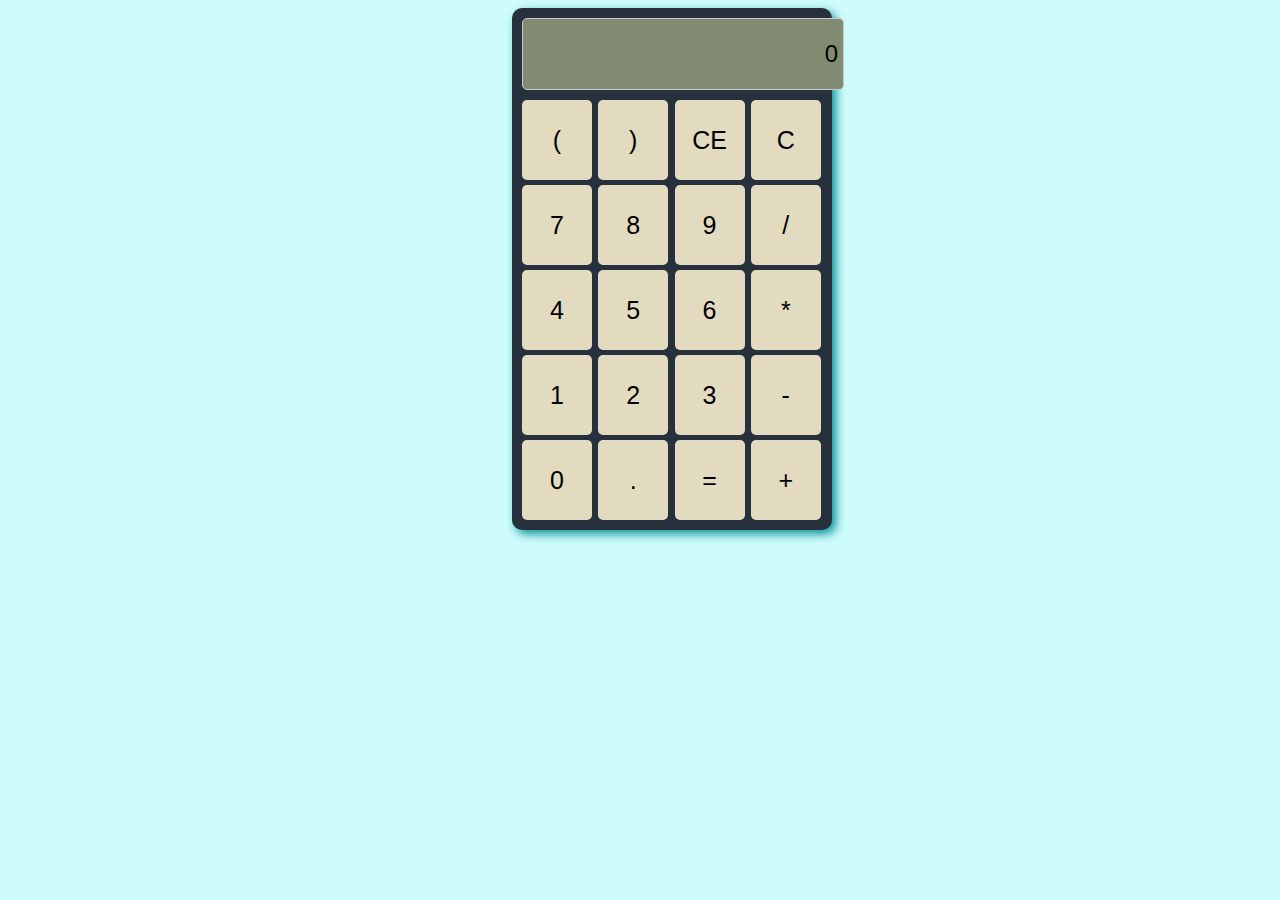
<file: calculater/index.html>
<!DOCTYPE html>
<html lang="en">
<head>
    <meta charset="UTF-8">
    <meta name="viewport" content="width=device-width, initial-scale=1.0">
    <title>Calculater</title>
    <link rel="stylesheet" href="style.css">
    
</head>
<body>
    <div class="calculater">
        <input class="display" id="display" value="0">
            <div class="buttons">
                <button onclick="appendToDisplay('(')">(</button>
                <button onclick="appendToDisplay(')')">)</button>
                <button onclick="clearLastlement()">CE</button>
                <button onclick="clearDisplay()">C</button>
                <button onclick="appendToDisplay('7')">7</button>
                <button onclick="appendToDisplay('8')">8</button>
                <button onclick="appendToDisplay('9')">9</button>
                <button onclick="appendToDisplay('/')">/</button>
                <button onclick="appendToDisplay('4')">4</button>
                <button onclick="appendToDisplay('5')">5</button>
                <button onclick="appendToDisplay('6')">6</button>
                <button onclick="appendToDisplay('*')">*</button>
                <button onclick="appendToDisplay('1')">1</button>
                <button onclick="appendToDisplay('2')">2</button>
                <button onclick="appendToDisplay('3')">3</button>
                <button onclick="appendToDisplay('-')">-</button>
                <button onclick="appendToDisplay('0')">0</button>
                <button onclick="appendToDisplay('.')" >.</button>
                <button onclick="calculateResult()">=</button>
                <button onclick="appendToDisplay('+')">+</button>
            </div>
    </div>
    <script src="script.js"></script>
</body>
</html>
</file>
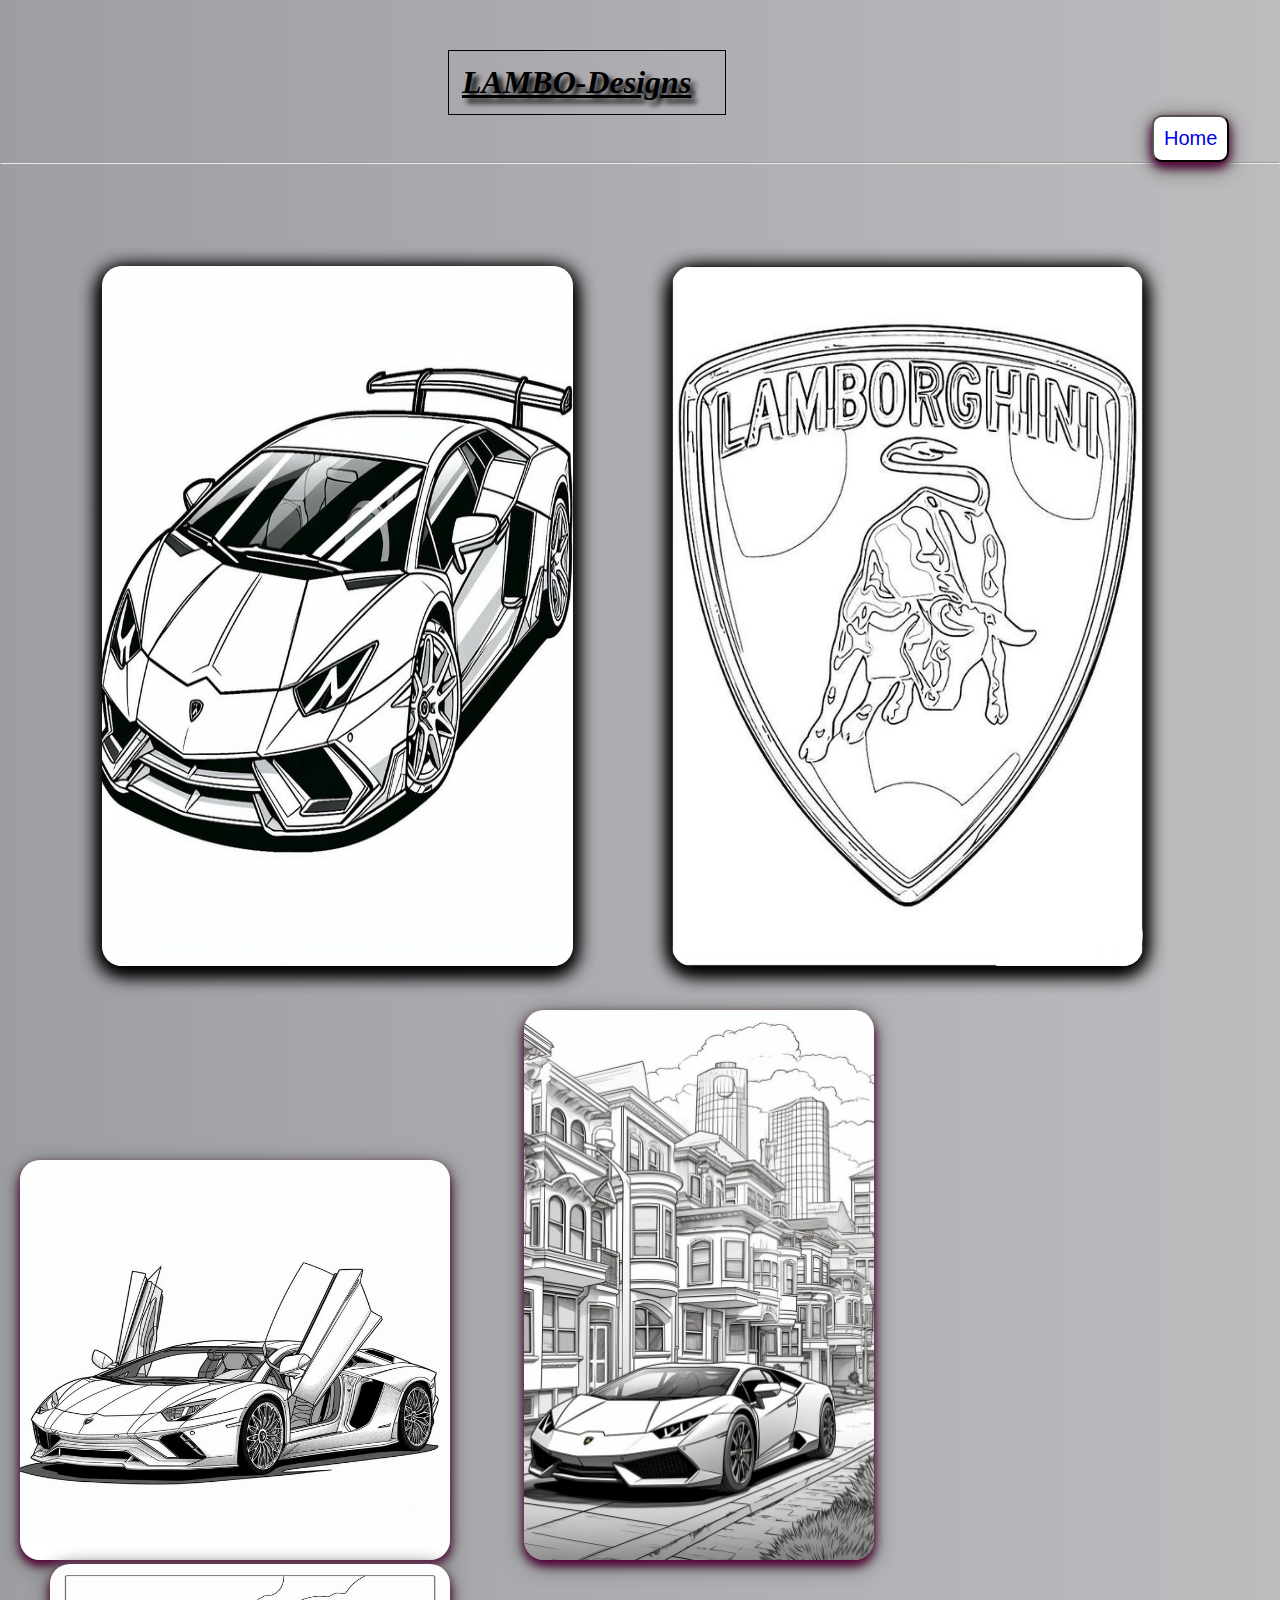
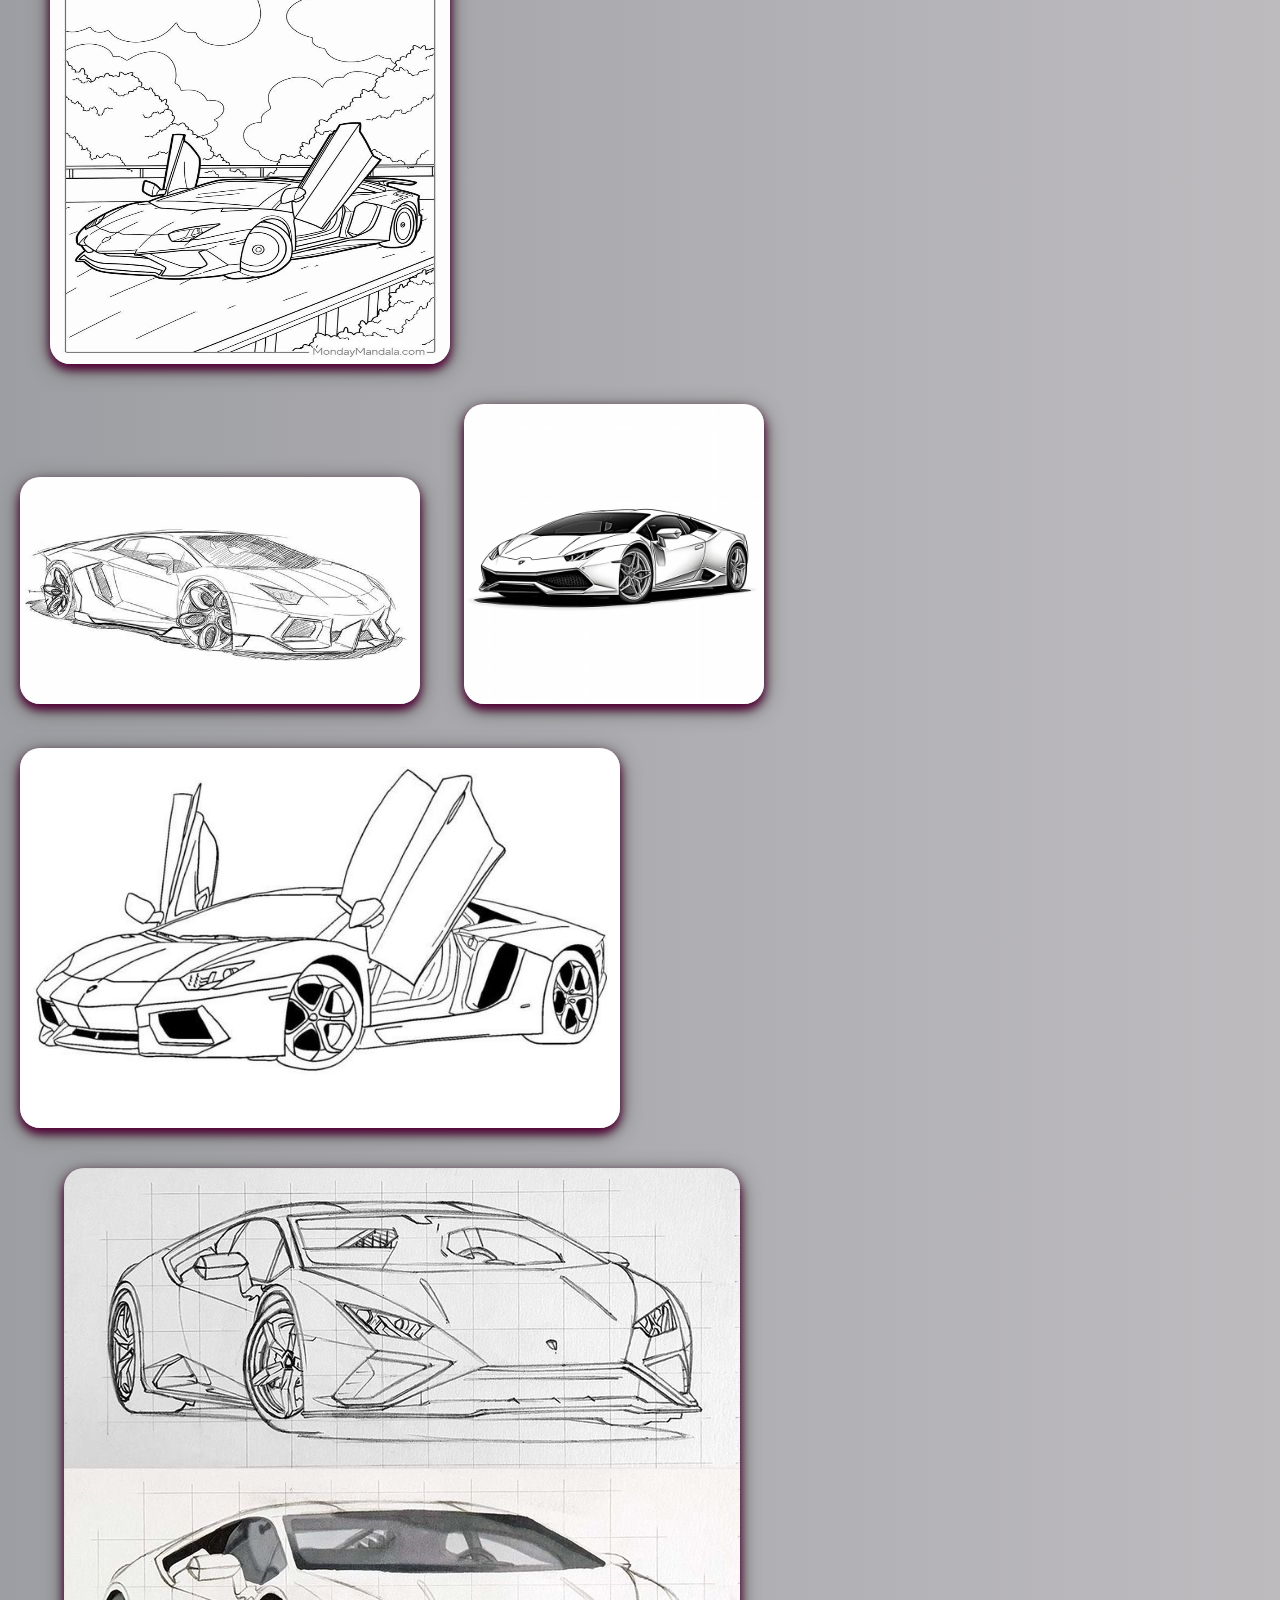
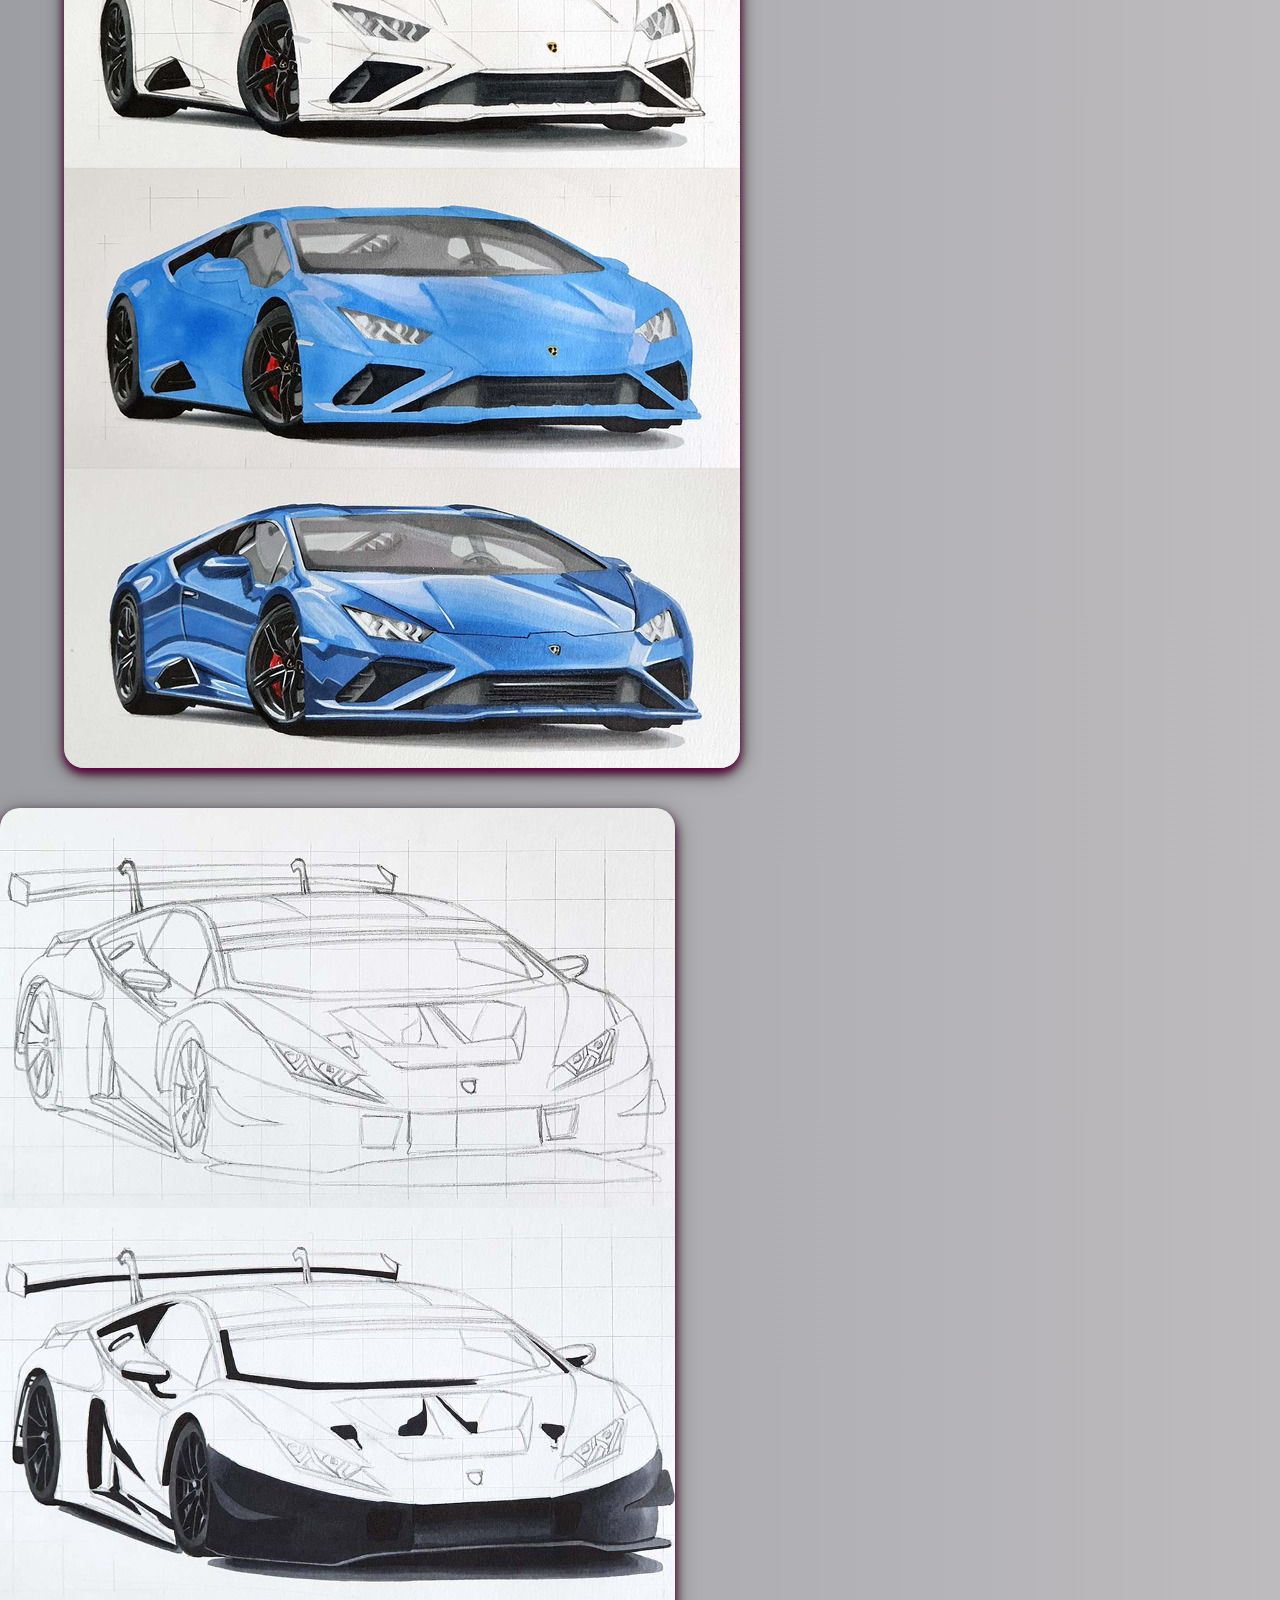
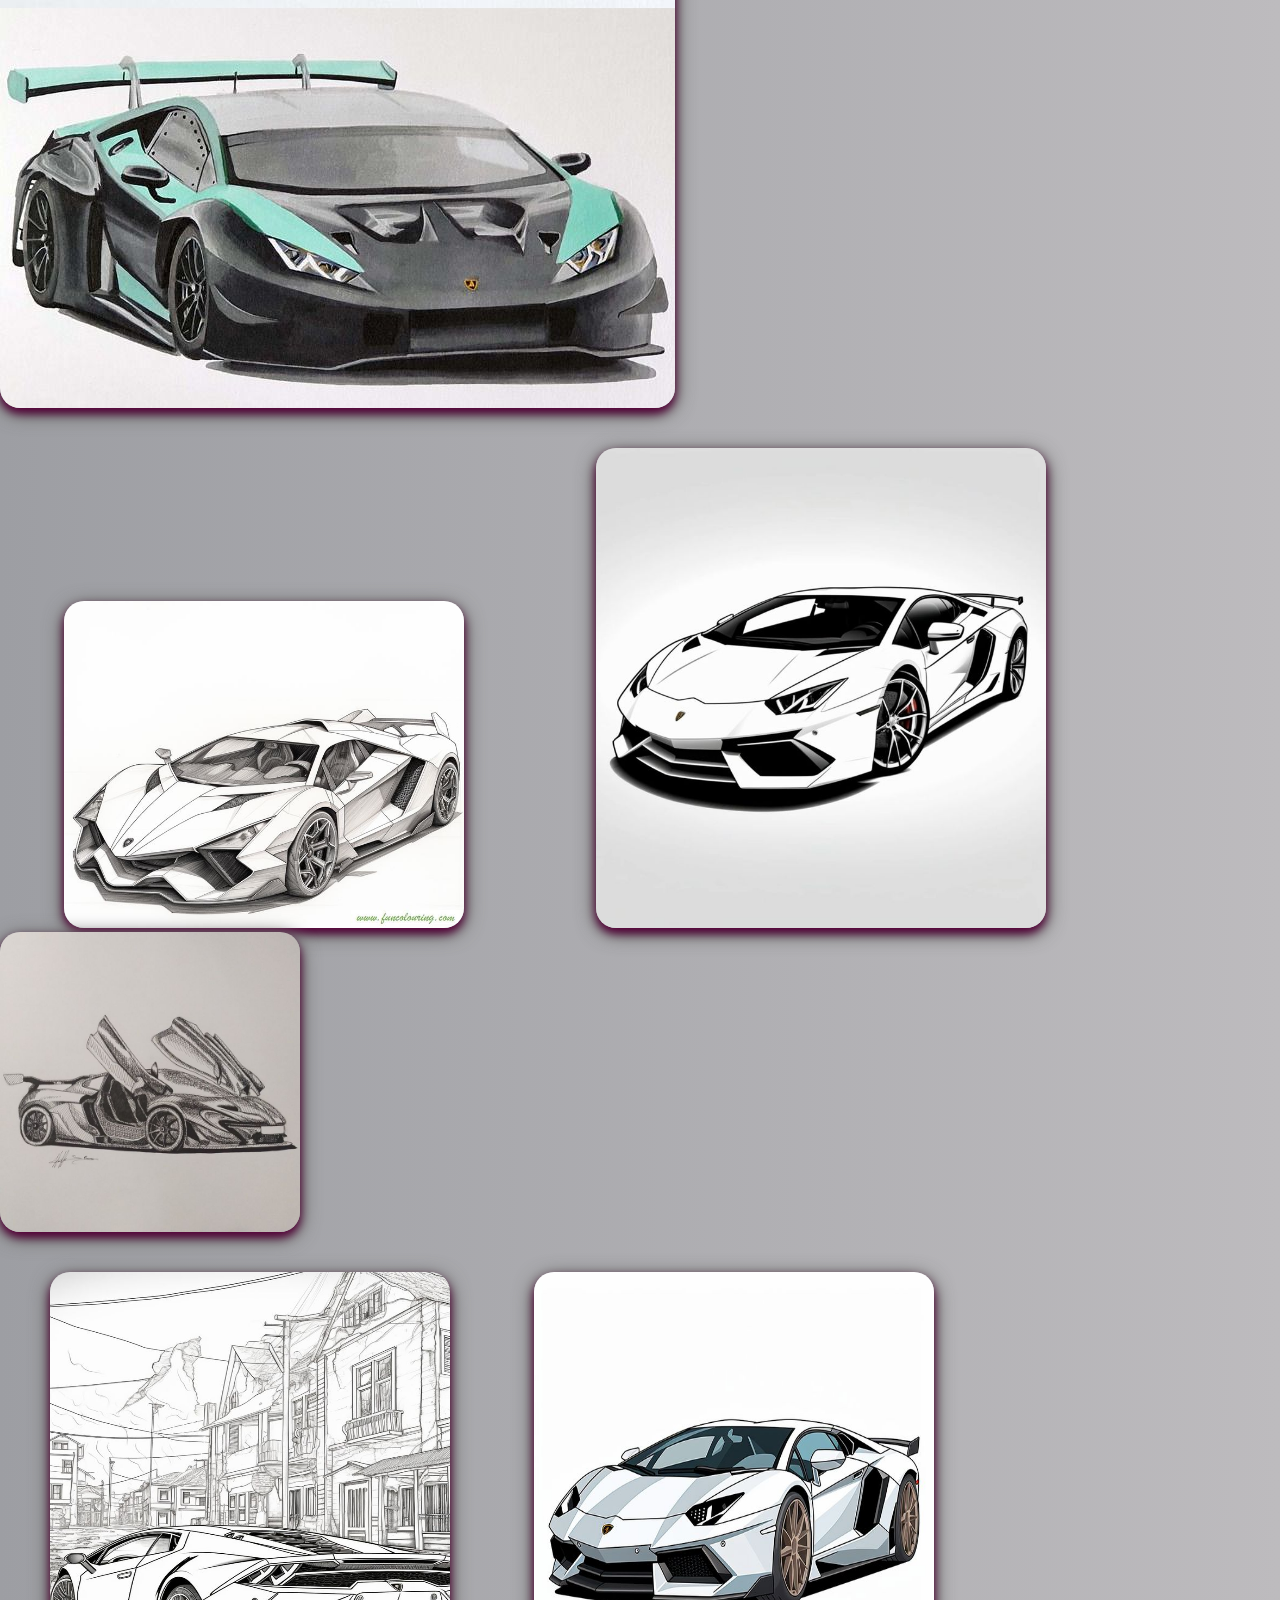
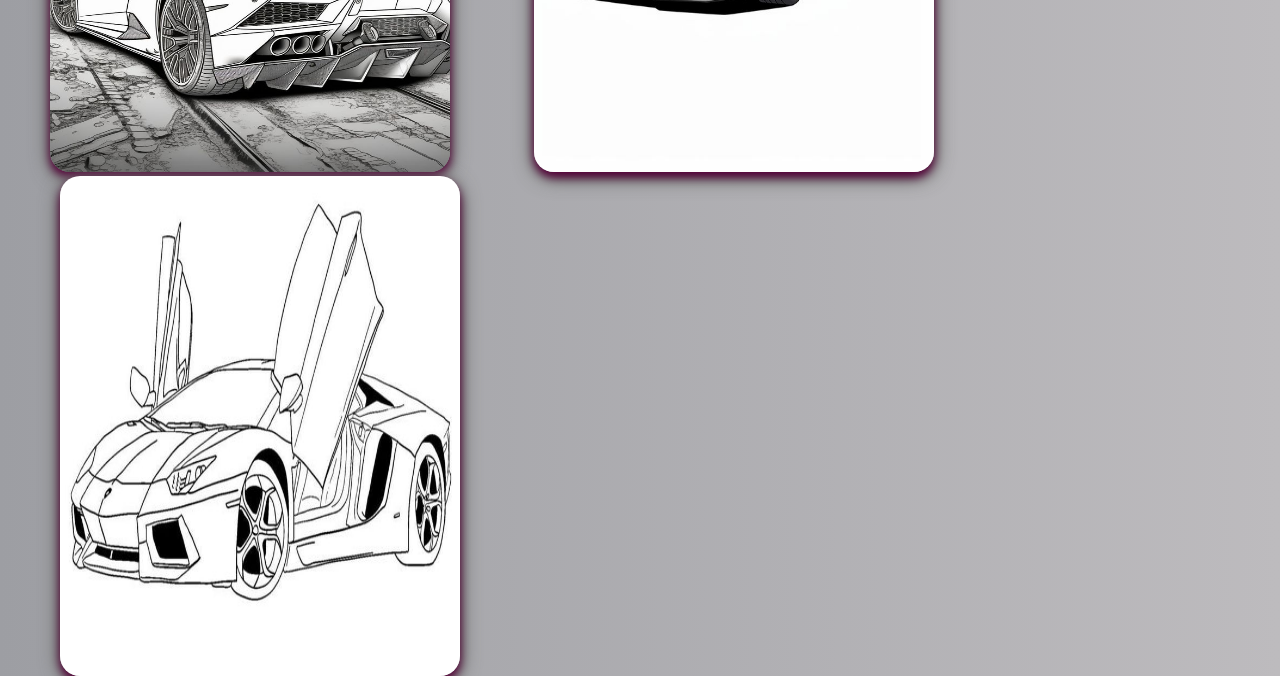
<file: Design.html>
<html lang="en">
<head>
    <meta charset="UTF-8">
    <meta name="viewport" content="width=device-width, initial-scale=1.0">
    <title>Design-Img</title>
    <style>
        *{
            margin: 0px;
            padding: 0px;
            text-decoration: none;

        }
        
        body{
            background-image: linear-gradient(to left, #BDBBBE 0%, #9D9EA3 100%), radial-gradient(88% 271%, rgba(255, 255, 255, 0.25) 0%, rgba(254, 254, 254, 0.25) 1%, rgba(0, 0, 0, 0.25) 100%), radial-gradient(50% 100%, rgba(255, 255, 255, 0.30) 0%, rgba(0, 0, 0, 0.30) 100%);
 background-blend-mode: normal, lighten, soft-light;
        }
        #h1{
            margin-left: 40%;
            margin-top: 5%;
            font-style:oblique;
            border: 1px solid black;
            width: 250px;
            padding: 13px;
        }
        header{
            margin-top: 8%;
            margin-left:8%;
           
           border-radius: 20px;
        }
        header :nth-child(1){
            margin-right: 8%;
            box-shadow: 0px 5px 20px black,
            0px 5px 20px black,
            0px 5px 20px black;
            transition: transform 0.3s ease-in-out;
            border-radius: 20px;
        }
header :nth-child(1):hover{
    border-radius: 20px;
            box-shadow: 0px 5px 10px rgb(90, 0, 60),
            0px 5px 20px black,
            0px 5px 20px rgb(255, 255, 255);
            transform: scale(.8);
            transition: transform 0.3s ease-in-out;
}
header :nth-child(1):active{
    transform: scale(1.4);

}
header{
            margin-top: 8%;
            margin-left:8%;
           
           border-radius: 20px;
        }
        header :nth-child(2){
            margin-right: 8%;
            box-shadow: 0px 5px 20px black,
            0px 5px 20px black,
            0px 5px 20px black;
            transition: transform 0.3s ease-in-out;
            border-radius: 20px;
        }
header :nth-child(2):hover{
    border-radius: 20px;
            box-shadow: 0px 5px 10px rgb(90, 0, 60),
            0px 5px 20px black,
            0px 5px 20px rgb(255, 255, 255);
            transform: scale(.8);
            transition: transform 0.3s ease-in-out;
}
header :nth-child(2):active{
    transform: scale(1.4);
}





        
        
.div1{
          
          box-shadow: 10px 5px 10x black;
          border-radius: 20px;
       }
       .div1 :nth-child(1 ){
           margin-left: 20px;
           margin-right: 20px;
           margin-top: 40px;
           border-radius: 20px;
           box-shadow: 0px 5px 10px rgb(90, 0, 60),
           0px 5px 20px black,
           0px 5px 20px rgb(255, 255, 255);
           transition: transform 0.3s ease-in-out;
       }
       .div1 :nth-child(1):hover{
           transform: scale(1.1);
           box-shadow: 0px 5px 10px black,
           0px 5px 10px black,
           0px 5px 10px black;
           margin-left: 50px;
           
       }
       .div1 :nth-child(1):active{
           margin-left:30% ;
           transform: scale(3);
           
       }

       .div1 :nth-child(2 ){
           margin-left:50px;
           margin-right: 20px;
           margin-top: 40px;
           border-radius: 20px;
           box-shadow: 0px 5px 10px rgb(90, 0, 60),
           0px 5px 20px black,
           0px 5px 20px rgb(255, 255, 255);
           transition: transform 0.3s ease-in-out;
           
       }
       .div1 :nth-child(2):hover{
           transform: scale(1.1);
           box-shadow: 0px 5px 10px black,
           0px 5px 10px black,
           0px 5px 10px black;
           margin-left: 50px;
           
       }
       .div1 :nth-child(2):active{
           margin-left:0% ;
           transform: scale(3);
           
       }
       .div1 :nth-child(3 ){
           margin-left:50px;
           margin-right: 20px;
          
           border-radius: 20px;
           box-shadow: 0px 5px 10px rgb(90, 0, 60),
           0px 5px 20px black,
           0px 5px 20px rgb(255, 255, 255);
           transition: transform 0.3s ease-in-out;
           
       }
       .div1 :nth-child(3):hover{
           transform: scale(1.1);
           box-shadow: 0px 5px 10px black,
           0px 5px 10px black,
           0px 5px 10px black;
           margin-left: 50px;
           margin-top: 0px;
       }
       .div1 :nth-child(3):active{
           margin-left: 30%;
           transform: scale(3);
           
       }
       
       .div2{
          
          box-shadow: 10px 5px 10x black;
          border-radius: 20px;
       }
       .div2 :nth-child(1 ){
           margin-left: 20px;
           margin-right: 20px;
           margin-top: 40px;
           border-radius: 20px;
           box-shadow: 0px 5px 10px rgb(90, 0, 60),
           0px 5px 20px black,
           0px 5px 20px rgb(255, 255, 255);
           transition: transform 0.3s ease-in-out;
       }
       .div2 :nth-child(1):hover{
           transform: scale(1.1);
           box-shadow: 0px 5px 10px black,
           0px 5px 10px black,
           0px 5px 10px black;
           margin-left: 50px;
           
       }
       .div2 :nth-child(1):active{
           margin-left:30% ;
           transform: scale(3);
           
       }
       .div1{
          
          box-shadow: 10px 5px 10x black;
          border-radius: 20px;
       }
       .div2 :nth-child(2 ){
           margin-left: 20px;
           margin-right: 20px;
           margin-top: 40px;
           border-radius: 20px;
           box-shadow: 0px 5px 10px rgb(90, 0, 60),
           0px 5px 20px black,
           0px 5px 20px rgb(255, 255, 255);
           transition: transform 0.3s ease-in-out;
       }
       .div2 :nth-child(2):hover{
           transform: scale(1.1);
           box-shadow: 0px 5px 10px black,
           0px 5px 10px black,
           0px 5px 10px black;
           margin-left: 50px;
           
       }
       .div2 :nth-child(2):active{
           margin-left:0% ;
           transform: scale(3);
           
       }
       .div2{
          
          box-shadow: 10px 5px 10x black;
          border-radius: 20px;
       }
       .div2 :nth-child(3 ){
           margin-left: 20px;
           margin-right: 20px;
           margin-top: 40px;
           border-radius: 20px;
           box-shadow: 0px 5px 10px rgb(90, 0, 60),
           0px 5px 20px black,
           0px 5px 20px rgb(255, 255, 255);
           transition: transform 0.3s ease-in-out;
       }
       .div2 :nth-child(3):hover{
           transform: scale(1.1);
           box-shadow: 0px 5px 10px black,
           0px 5px 10px black,
           0px 5px 10px black;
           margin-left: 50px;
           
       }
       .div2 :nth-child(3):active{
        margin-left: 30%;
        transform: scale(2);
           
       }
       .div3{
          
          box-shadow: 10px 5px 10x black;
          border-radius: 20px;
       }
       .div3 :nth-child(1 ){
           margin-left: 5%;
           margin-top: 40px;
           margin-right: 5%;
           border-radius: 20px;
           box-shadow: 0px 5px 10px rgb(90, 0, 60),
           0px 5px 20px black,
           0px 5px 20px rgb(255, 255, 255);
           transition: transform 0.3s ease-in-out;
       }
       .div3 :nth-child(1):hover{
           transform: scale(1.1);
          
           box-shadow: 0px 5px 10px black,
           0px 5px 10px black,
           0px 5px 10px black;
           
           
       }
       .div3:nth-child(1):active{
        margin-right:10%;
        transform: scale(.8);
           
       }.div3{
          
          box-shadow: 10px 5px 10x black;
          border-radius: 20px;
       }
       .div3 :nth-child(2){
           
           margin-right: 20px;
           margin-top: 40px;
           border-radius: 20px;
           box-shadow: 0px 5px 10px rgb(90, 0, 60),
           0px 5px 20px black,
           0px 5px 20px rgb(255, 255, 255);
           transition: transform 0.3s ease-in-out;
       }
       .div3 :nth-child(2):hover{
           transform: scale(1.1);
           box-shadow: 0px 5px 10px black,
           0px 5px 10px black,
           0px 5px 10px black;
          
       }
       .div3 :nth-child(2):active{
        
        transform: scale(.8);
           
       }
       
       .div4 :nth-child(1){
            margin-top: 40px;
            margin-left: 5%;
            margin-right: 10%;
            border-radius: 20px;
            box-shadow: 0px 5px 10px rgb(90, 0, 60),
            0px 5px 20px black,
            0px 5px 20px rgb(255, 255, 255);
            transition: transform 0.3s ease-in-out;
            
        }
        .div4 :nth-child(1):hover{
            transform: scale(1.4);
            box-shadow: 0px 5px 10px black,
            0px 5px 10px black,
            0px 5px 10px black;
            
            
        }
        .div4 :nth-child(1):active{
            
            transform: scale(4);
            
            
        }

        .div4 :nth-child(2 ){
            margin-top: 40px;
            border-radius: 20px;
            box-shadow: 0px 5px 10px rgb(90, 0, 60),
            0px 5px 20px black,
            0px 5px 20px rgb(255, 255, 255);
            margin-right: 5%;
            transition: transform 0.3s ease-in-out;
            
        }
        .div4 :nth-child(2):hover{
            transform: scale(1.4);
            box-shadow: 0px 5px 10px black,
            0px 5px 10px black,
            0px 5px 10px black;            
        }
        .div4 :nth-child(2):active{
            transform: rotateX(10%);
            transform: scale(2);
        }
        .div4 :nth-child(3){
            border-radius: 20px;
            box-shadow: 0px 5px 10px rgb(90, 0, 60),
            0px 5px 20px black,
            0px 5px 20px rgb(255, 255, 255);
            margin-right: 5%;
            transition: transform 0.3s ease-in-out;
            
        }
        .div4 :nth-child(3):hover{
            transform: scale(1.4);
            box-shadow: 0px 5px 10px black,
            0px 5px 10px black,
            0px 5px 10px black;            
        }
        .div4 :nth-child(3):active{
            transform: scale(2);
        }

        .div5 :nth-child(1){
            margin-top: 40px;
            border-radius: 20px;
            box-shadow: 0px 5px 10px rgb(90, 0, 60),
            0px 5px 20px black,
            0px 5px 20px rgb(255, 255, 255);
            margin-right: 5%;
            transition: transform 0.3s ease-in-out;
            
        }
        .div5:nth-child(1):hover{
            transform: scale(1.4);
            box-shadow: 0px 5px 10px black,
            0px 5px 10px black,
            0px 5px 10px black;            
        }
        .div5 :nth-child(1):active{
            
            transform: scale(2);
        }
        .div5 :nth-child(1){
            margin-left: 5%;
        }
        .div5 :nth-child(2){
            margin-left: 3%;
        }
        .div5 :nth-child(3){
            margin-left: 5%;
        }
        
        #h1{
            margin-top:50px;
            margin-left: 35%;
            text-shadow: 5px 5px 5px  black;
            text-decoration: underline;
            transition: transform 0.3s ease-in-out;
        }
        #h1:hover{
            color: rgb(0, 34, 97);
            transform: scale(1.1);
           box-shadow: 0px 5px 10px rgb(187, 187, 187),
           0px 5px 10px rgb(97, 97, 97),
           0px 5px 10px rgb(19, 19, 19);
           width: 260px;
           padding: 5px;
           border-radius: 10px;
        }



        
        .div5 :nth-child(1 ){
            margin-left:50px;
            margin-right: 60px;
            margin-top: 40px;
            border-radius: 20px;
            box-shadow: 0px 5px 10px rgb(90, 0, 60),
            0px 5px 20px black,
            0px 5px 20px rgb(255, 255, 255);
            transition: transform 0.3s ease-in-out;
            
        }
        .div5 :nth-child(1):hover{
            transform: scale(1.4);
            box-shadow: 0px 5px 10px black,
            0px 5px 10px black,
            0px 5px 10px black;
            margin-left: 6%;
            margin-right: 0%;
            
        }
        .div5 :nth-child(1):active{
            transform: scale(3);
            margin-left:30%;
            
        }
        .div5{
          
          box-shadow: 10px 5px 10x black;
          border-radius: 20px;
       }
       .div5 :nth-child(2 ){
           margin-left: 20px;
           margin-right: 20px;
           margin-top: 40px;
           border-radius: 20px;
           box-shadow: 0px 5px 10px rgb(90, 0, 60),
           0px 5px 20px black,
           0px 5px 20px rgb(255, 255, 255);
           transition: transform 0.3s ease-in-out;
       }
       .div5 :nth-child(2):hover{
           transform: scale(1.1);
           box-shadow: 0px 5px 10px black,
           0px 5px 10px black,
           0px 5px 10px black;
           margin-left: 20px;
           
       }
       .div5 :nth-child(2):active{
           
           transform: scale(3);
           
       }
       .div5{
          
          box-shadow: 10px 5px 10x black;
          border-radius: 20px;
       }
       .div5 :nth-child(3){
           margin-left: 60px;
           margin-right: 30px;
           border-radius: 20px;
           box-shadow: 0px 5px 10px rgb(90, 0, 60),
           0px 5px 20px black,
           0px 5px 20px rgb(255, 255, 255);
           transition: transform 0.3s ease;
       }
       .div5 :nth-child(3):hover{
           transform: scale(1.1);
           box-shadow: 0px 5px 10px black,
           0px 5px 10px black,
           0px 5px 10px black;
           margin-left: 20px;
       }
       .div5 :nth-child(3):active{
        margin-right:100px;
        transform: scale(3);
           
       }
       #but3{
        background-color: rgb(255, 255, 255);
        text-decoration: none;
        margin-left: 90%;
        padding:10px;
        border: 2px 2px solid black;
        border-radius: 10px;
        font-size: 20px;
        box-shadow: 0px 5px 10px rgb(90, 0, 60),
            0px 5px 20px black,
            0px 5px 20px rgb(255, 255, 255);

       }
       #but3:hover{
           transform: scale(1.1);
           background: #d3f803;
           box-shadow: 0px 5px 10px rgb(187, 187, 187),
           0px 5px 10px rgb(97, 97, 97),
           0px 5px 10px rgb(19, 19, 19);
       }
       
       #but3:active{
        background: #000000;
           transform: scale(1.1);
           box-shadow: 0px 5px 10px rgb(255, 32, 32),
           0px 5px 10px rgb(247, 44, 44),
           0px 5px 10px rgb(243, 8, 8);
       }

    </style>
</head>
<body>
        <h1 id="h1">LAMBO-Designs</h1>  <button id="but3"><a href="home.html">Home</a></button>
        <hr>
    <header>
        <img src="design/15.jpeg" alt="i15" width="40%" height="700px">
        <img src="design/2.jpeg" alt="i2" width="40%" height="700px" >
    </header>
<div class="div1">
    <img src="design/3.jpeg" alt="i3" width="430" height="400px">
    <img src="design/6.jpeg" alt="i6"width="350" height="550px">
    <img src="design/4.jpeg" alt="i4" width="400" height="400px">
</div>
<div class="div2">
<img src="design/11.jpeg" alt="i7" width="400px">
<img src="design/16.jpeg" alt="i16" width="300px">
<img src="design/12.jpeg" alt="i12" width="600px">
</div>
<div class="div3">
<img src="design/7.jpeg" alt="i7" >
<img src="design/20.jpeg" alt="">
</div>
<div class="div4">
    <img src="design/14.jpeg" alt="i14"width="400px">
    <img src="design/17.jpeg" alt="i17" width="450px">
    <img src="design/19.jpeg" alt="i19" width="300px">
</div>
<div class="div5">
<img src="design/23.jpeg" alt="i23" width="400px" height="500px">
<img src="design/22.jpeg" alt="i22" width="400px" height="500px">
<img src="design/12.jpeg" alt="i10" width="400px" height="500px">
</div>
</file>
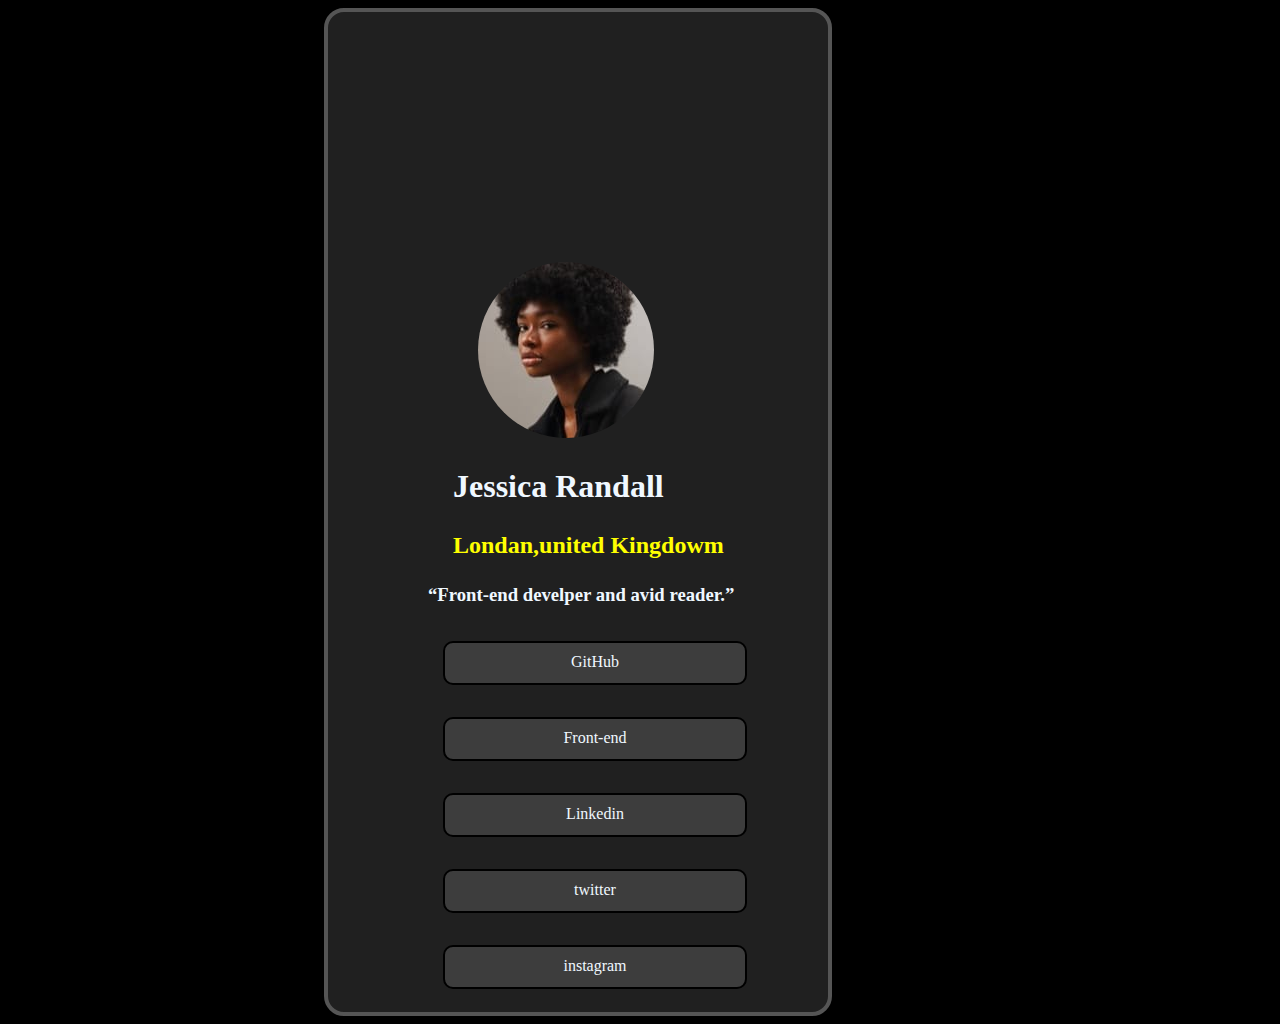
<file: fr.html>
<!DOCTYPE html>
<html lang="en">
<head>
    <meta charset="UTF-8">
    <meta name="viewport" content="width=device-width, initial-scale=1.0">
    <title>title</title>
    <link rel="stylesheet" href="style.css">
</head>
<body >
    <div id="a">
    <img id="img" src="avatar-jessica.jpeg" alt="avatar-jessica">
    <h1>Jessica  Randall</h1>
    <h2>Londan,united Kingdowm</h2>
    <h3><q>Front-end develper and avid reader.</q></h3>
    <div>
        <p>GitHub</p>
        <p>Front-end</p>
        <p>Linkedin</p>
        <p>twitter</p>
        <p>instagram</p>
    </div>
</div>
</body>
</html>
</file>
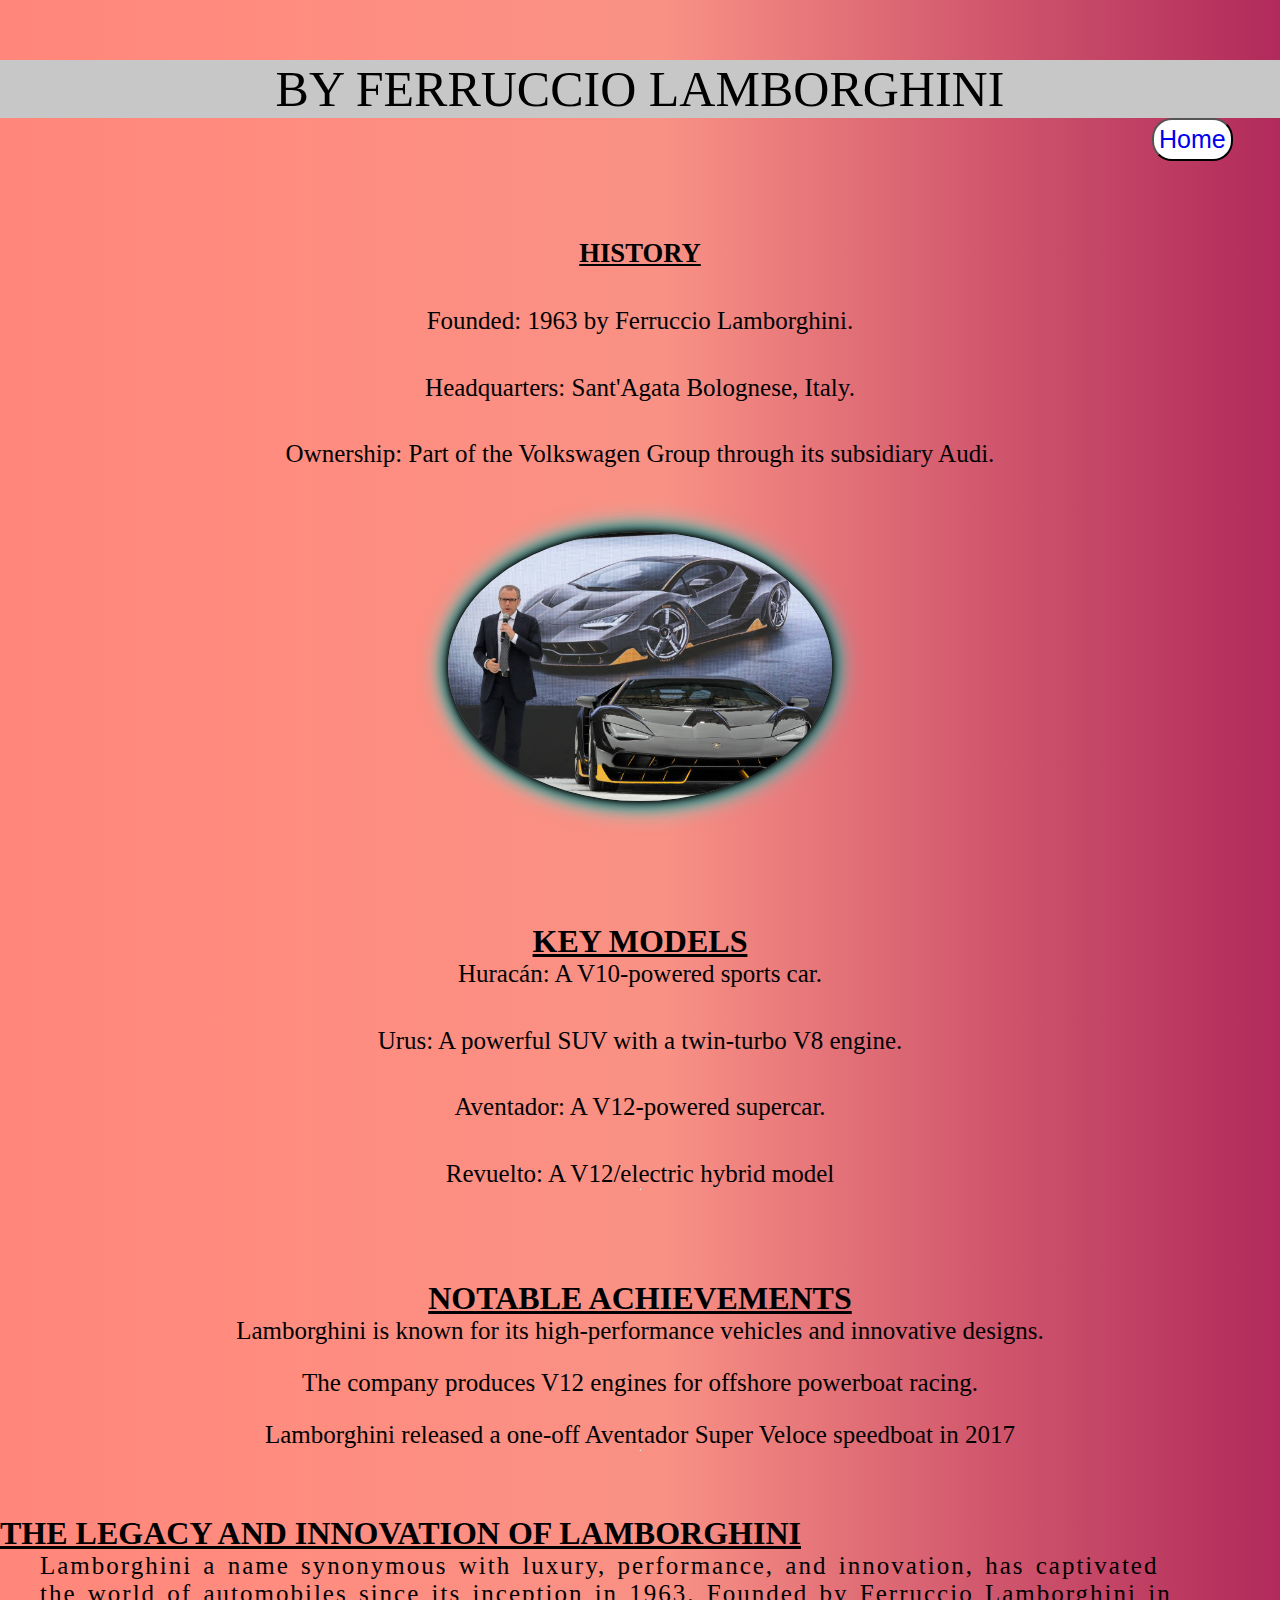
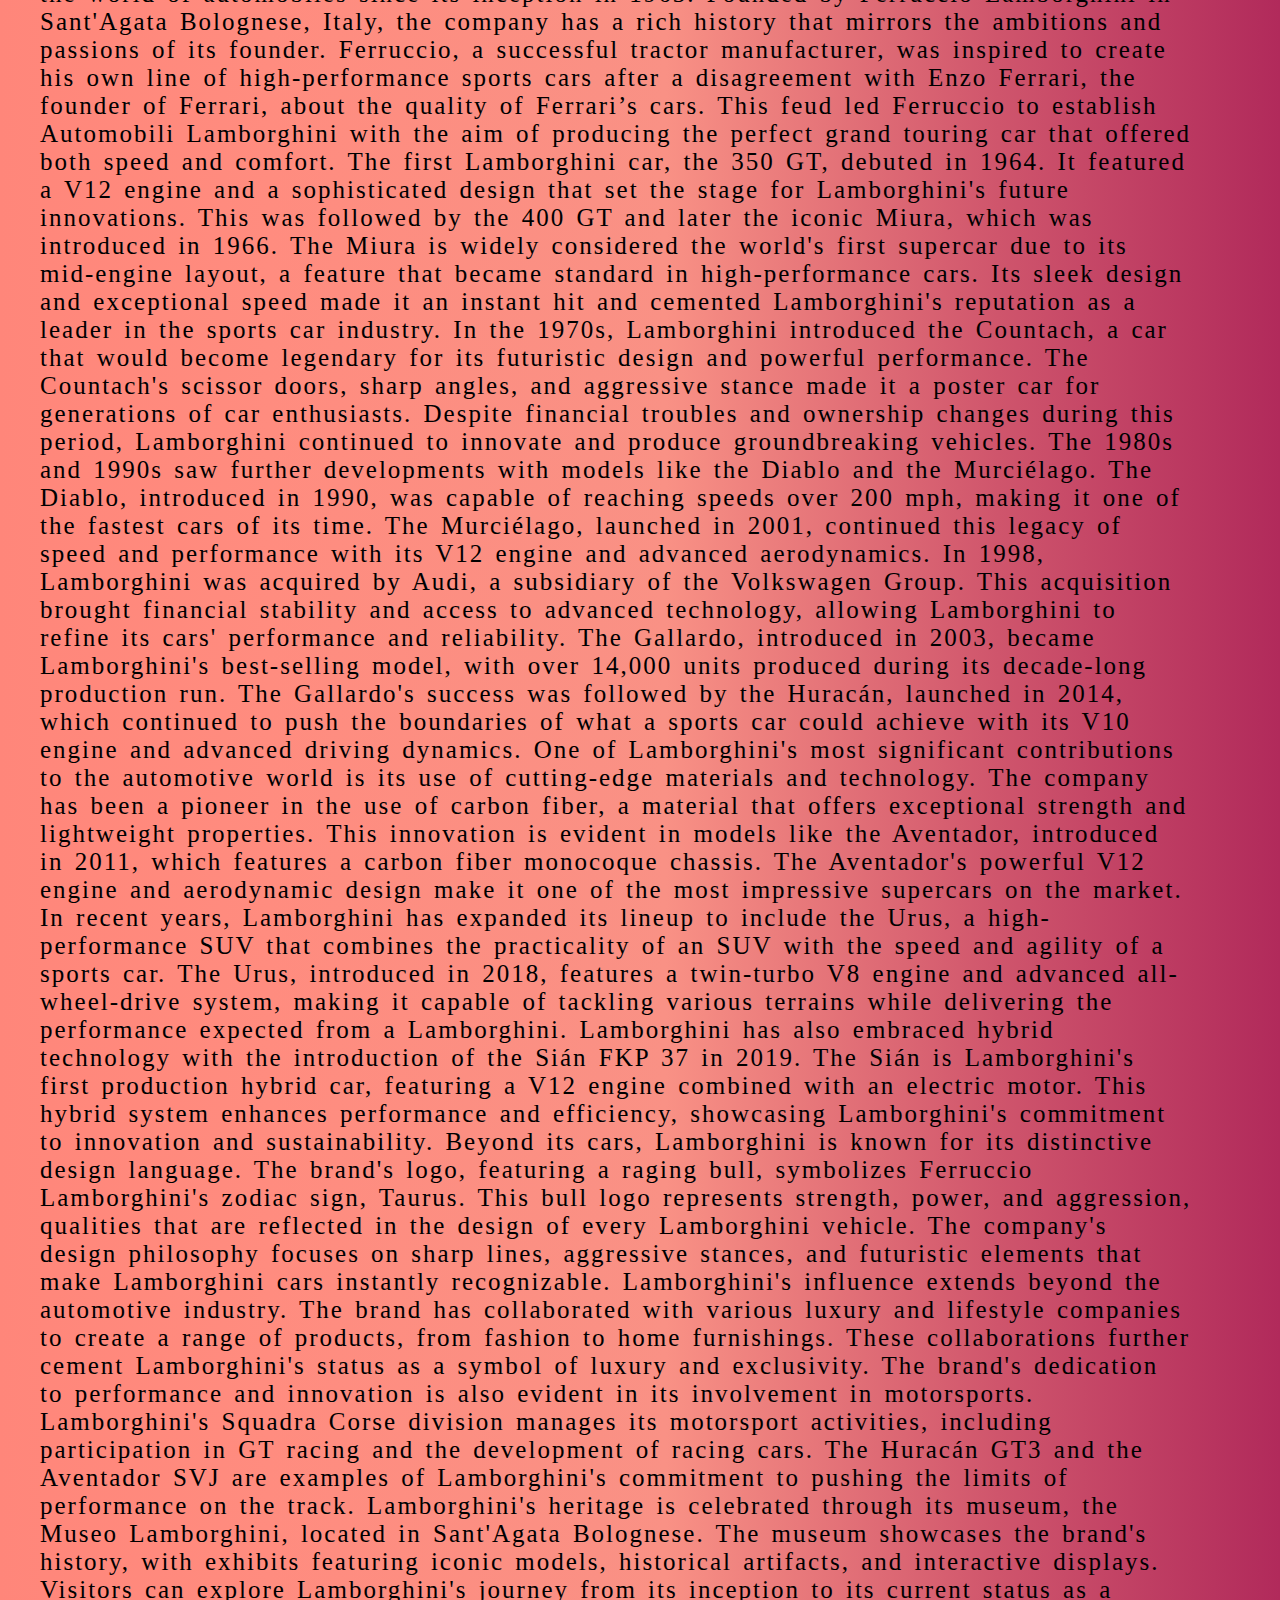
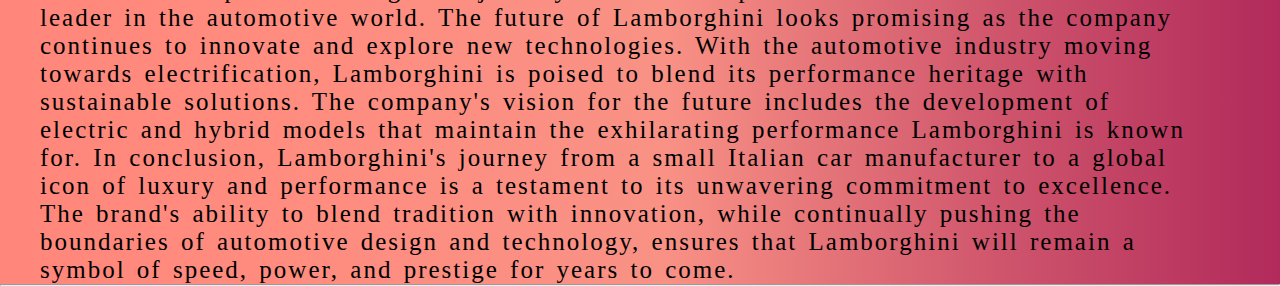
<file: history.html>
<!DOCTYPE html>
<html lang="en">
<head>
    <meta charset="UTF-8">
    <meta name="viewport" content="width=device-width, initial-scale=1.0">
    <title>History</title>
    <style>
        *{
            padding: 0;
            margin: 0;
            text-decoration: none;
        }
        body{
            font-family: 'Times New Roman', Times, serif;
            background-image: linear-gradient(to right, #ff8177 0%, #ff867a 0%, #ff8c7f 21%, #f99185 52%, #cf556c 78%, #b12a5b 100%);

        }
        header{
            text-align: center;
            justify-items: center;
            font-size: 50px;
            font-weight: lighter;
            text-transform: uppercase;
            margin-top: 60px;
            background: #c7c7c7;
        }
       sub {text-align: center;
            justify-items: center;
            padding-top: 50px;   
           


}
sub h1{
    
    text-transform: uppercase;
    text-decoration: underline;
    margin-top: 6%;
    
    
}
sub :nth-child(2){
    font-size: 25px;
    margin-top: 3%;
}
sub :nth-child(3){
    font-size: 25px;
    margin-top: 3%;
}
sub :nth-child(4){
    font-size: 25px;
    margin-top: 3%;
    margin-bottom: 5%;
}
     #owner{
        width: 30%;
        margin-left: 35%;
        border-radius: 60%;
        -webkit-box-reflect: below 1px liner-gradent;
        box-shadow:0px 0px 5px rgb(0, 0, 0),
        0px 0px 15px rgb(0, 0, 0),
        0px 0px 15px rgb(0, 0, 0),
        0px 0px 15px rgb(255, 255, 255),
        0px 0px 20px rgb(0, 243, 231),
        0px 0px 30px rgb(0, 243, 231);
     }
     main{

justify-items: center;
       padding-top: 50px;   
       


}
main h1{
text-transform: uppercase;
text-decoration: underline;
margin-top: 5%;


}
main :nth-child(2){
font-size: 25px;


}
main :nth-child(3){
font-size: 25px;
margin-top: 3%;
}
main :nth-child(4){
font-size: 25px;
margin-top: 3%;

}
main :nth-child(5){
font-size: 25px;
margin-top: 3%;

}

.main1{

     justify-items: center;
            padding-top: 50px;   
           


}
.main1 h1{
    text-transform: uppercase;
    text-decoration: underline;
    margin-top: 5%;

}
.main1 :nth-child(2
){
    font-size: 25px;
    

}
.main1 :nth-child(3){
    font-size: 25px;
    margin-top: 3%;
}
.main1 :nth-child(4){
    font-size: 25px;
    margin-top: 3%;
    
}
.main1 :nth-child(5){
    font-size: 25px;
    margin-top: 3%;
    
}.main2 h1{
    margin-left: 0px;
}

.main2 :nth-child(2){ 
text-align:left;
width: 90%;
color: #000000;
font-stretch:ultra-expanded;
letter-spacing: 2px;
word-spacing: 3px;
margin-left: 40px;


}
#but2{
    background-color: #ffffff;
    color: #000000;
    text-decoration: none;
    padding: 5PX;
    font-size: 25px;
    margin-left:90%;
    border-radius: 20px;
}
#but2:hover{
    color: white;
    background: #2bff00;
}

    </style>
</head>
<body>
    <header>
        By Ferruccio Lamborghini

    </header>
    <button id="but2"><a href="home.html">Home</a></button>
        <sub>
        
            <h1>History</h1></td>
            <p>Founded: 1963 by Ferruccio Lamborghini.</p></td>
         <p> Headquarters: Sant'Agata Bolognese, Italy.</p>
        
<p>    Ownership: Part of the Volkswagen Group through its subsidiary Audi.</p>  
</sub>
    <img src="cars/gettyimages-967524990-612x612.jpg" alt="owner" id="owner">
<main>
    
    <h1>Key Models</h1>
    <p>Huracán: A V10-powered sports car.</p>
    <p>Urus: A powerful SUV with a twin-turbo V8 engine.</p>
    <p>Aventador: A V12-powered supercar.</p>
    <p>Revuelto: A V12/electric hybrid model</p><hr>
    <div class="main1">
        <h1> Notable Achievements</h1>
       <p>Lamborghini is known for its high-performance vehicles and innovative designs.</p>
<p>The company produces V12 engines for offshore powerboat racing.</p>
<p>Lamborghini released a one-off Aventador Super Veloce speedboat in 2017</p>
    </div>
    <hr>
    <div class="main2">
        <h1>The Legacy and Innovation of Lamborghini</h1>
<p>

    Lamborghini a name synonymous with luxury, performance, and innovation, has captivated the world of automobiles since its inception in 1963. Founded by Ferruccio Lamborghini in Sant'Agata Bolognese, Italy, the company has a rich history that mirrors the ambitions and passions of its founder. Ferruccio, a successful tractor manufacturer, was inspired to create his own line of high-performance sports cars after a disagreement with Enzo Ferrari, the founder of Ferrari, about the quality of Ferrari’s cars. This feud led Ferruccio to establish Automobili Lamborghini with the aim of producing the perfect grand touring car that offered both speed and comfort.
    
    The first Lamborghini car, the 350 GT, debuted in 1964. It featured a V12 engine and a sophisticated design that set the stage for Lamborghini's future innovations. This was followed by the 400 GT and later the iconic Miura, which was introduced in 1966. The Miura is widely considered the world's first supercar due to its mid-engine layout, a feature that became standard in high-performance cars. Its sleek design and exceptional speed made it an instant hit and cemented Lamborghini's reputation as a leader in the sports car industry.
    
    In the 1970s, Lamborghini introduced the Countach, a car that would become legendary for its futuristic design and powerful performance. The Countach's scissor doors, sharp angles, and aggressive stance made it a poster car for generations of car enthusiasts. Despite financial troubles and ownership changes during this period, Lamborghini continued to innovate and produce groundbreaking vehicles.
    
    The 1980s and 1990s saw further developments with models like the Diablo and the Murciélago. The Diablo, introduced in 1990, was capable of reaching speeds over 200 mph, making it one of the fastest cars of its time. The Murciélago, launched in 2001, continued this legacy of speed and performance with its V12 engine and advanced aerodynamics.
    
    In 1998, Lamborghini was acquired by Audi, a subsidiary of the Volkswagen Group. This acquisition brought financial stability and access to advanced technology, allowing Lamborghini to refine its cars' performance and reliability. The Gallardo, introduced in 2003, became Lamborghini's best-selling model, with over 14,000 units produced during its decade-long production run. The Gallardo's success was followed by the Huracán, launched in 2014, which continued to push the boundaries of what a sports car could achieve with its V10 engine and advanced driving dynamics.
    
    One of Lamborghini's most significant contributions to the automotive world is its use of cutting-edge materials and technology. The company has been a pioneer in the use of carbon fiber, a material that offers exceptional strength and lightweight properties. This innovation is evident in models like the Aventador, introduced in 2011, which features a carbon fiber monocoque chassis. The Aventador's powerful V12 engine and aerodynamic design make it one of the most impressive supercars on the market.
    
    In recent years, Lamborghini has expanded its lineup to include the Urus, a high-performance SUV that combines the practicality of an SUV with the speed and agility of a sports car. The Urus, introduced in 2018, features a twin-turbo V8 engine and advanced all-wheel-drive system, making it capable of tackling various terrains while delivering the performance expected from a Lamborghini.
    
    Lamborghini has also embraced hybrid technology with the introduction of the Sián FKP 37 in 2019. The Sián is Lamborghini's first production hybrid car, featuring a V12 engine combined with an electric motor. This hybrid system enhances performance and efficiency, showcasing Lamborghini's commitment to innovation and sustainability.
    
    Beyond its cars, Lamborghini is known for its distinctive design language. The brand's logo, featuring a raging bull, symbolizes Ferruccio Lamborghini's zodiac sign, Taurus. This bull logo represents strength, power, and aggression, qualities that are reflected in the design of every Lamborghini vehicle. The company's design philosophy focuses on sharp lines, aggressive stances, and futuristic elements that make Lamborghini cars instantly recognizable.
    
    Lamborghini's influence extends beyond the automotive industry. The brand has collaborated with various luxury and lifestyle companies to create a range of products, from fashion to home furnishings. These collaborations further cement Lamborghini's status as a symbol of luxury and exclusivity.
    
    The brand's dedication to performance and innovation is also evident in its involvement in motorsports. Lamborghini's Squadra Corse division manages its motorsport activities, including participation in GT racing and the development of racing cars. The Huracán GT3 and the Aventador SVJ are examples of Lamborghini's commitment to pushing the limits of performance on the track.
    
    Lamborghini's heritage is celebrated through its museum, the Museo Lamborghini, located in Sant'Agata Bolognese. The museum showcases the brand's history, with exhibits featuring iconic models, historical artifacts, and interactive displays. Visitors can explore Lamborghini's journey from its inception to its current status as a leader in the automotive world.
    
    The future of Lamborghini looks promising as the company continues to innovate and explore new technologies. With the automotive industry moving towards electrification, Lamborghini is poised to blend its performance heritage with sustainable solutions. The company's vision for the future includes the development of electric and hybrid models that maintain the exhilarating performance Lamborghini is known for.
    
    In conclusion, Lamborghini's journey from a small Italian car manufacturer to a global icon of luxury and performance is a testament to its unwavering commitment to excellence. The brand's ability to blend tradition with innovation, while continually pushing the boundaries of automotive design and technology, ensures that Lamborghini will remain a symbol of speed, power, and prestige for years to come.</p>
    </div>
</main>


<hr>
</file>
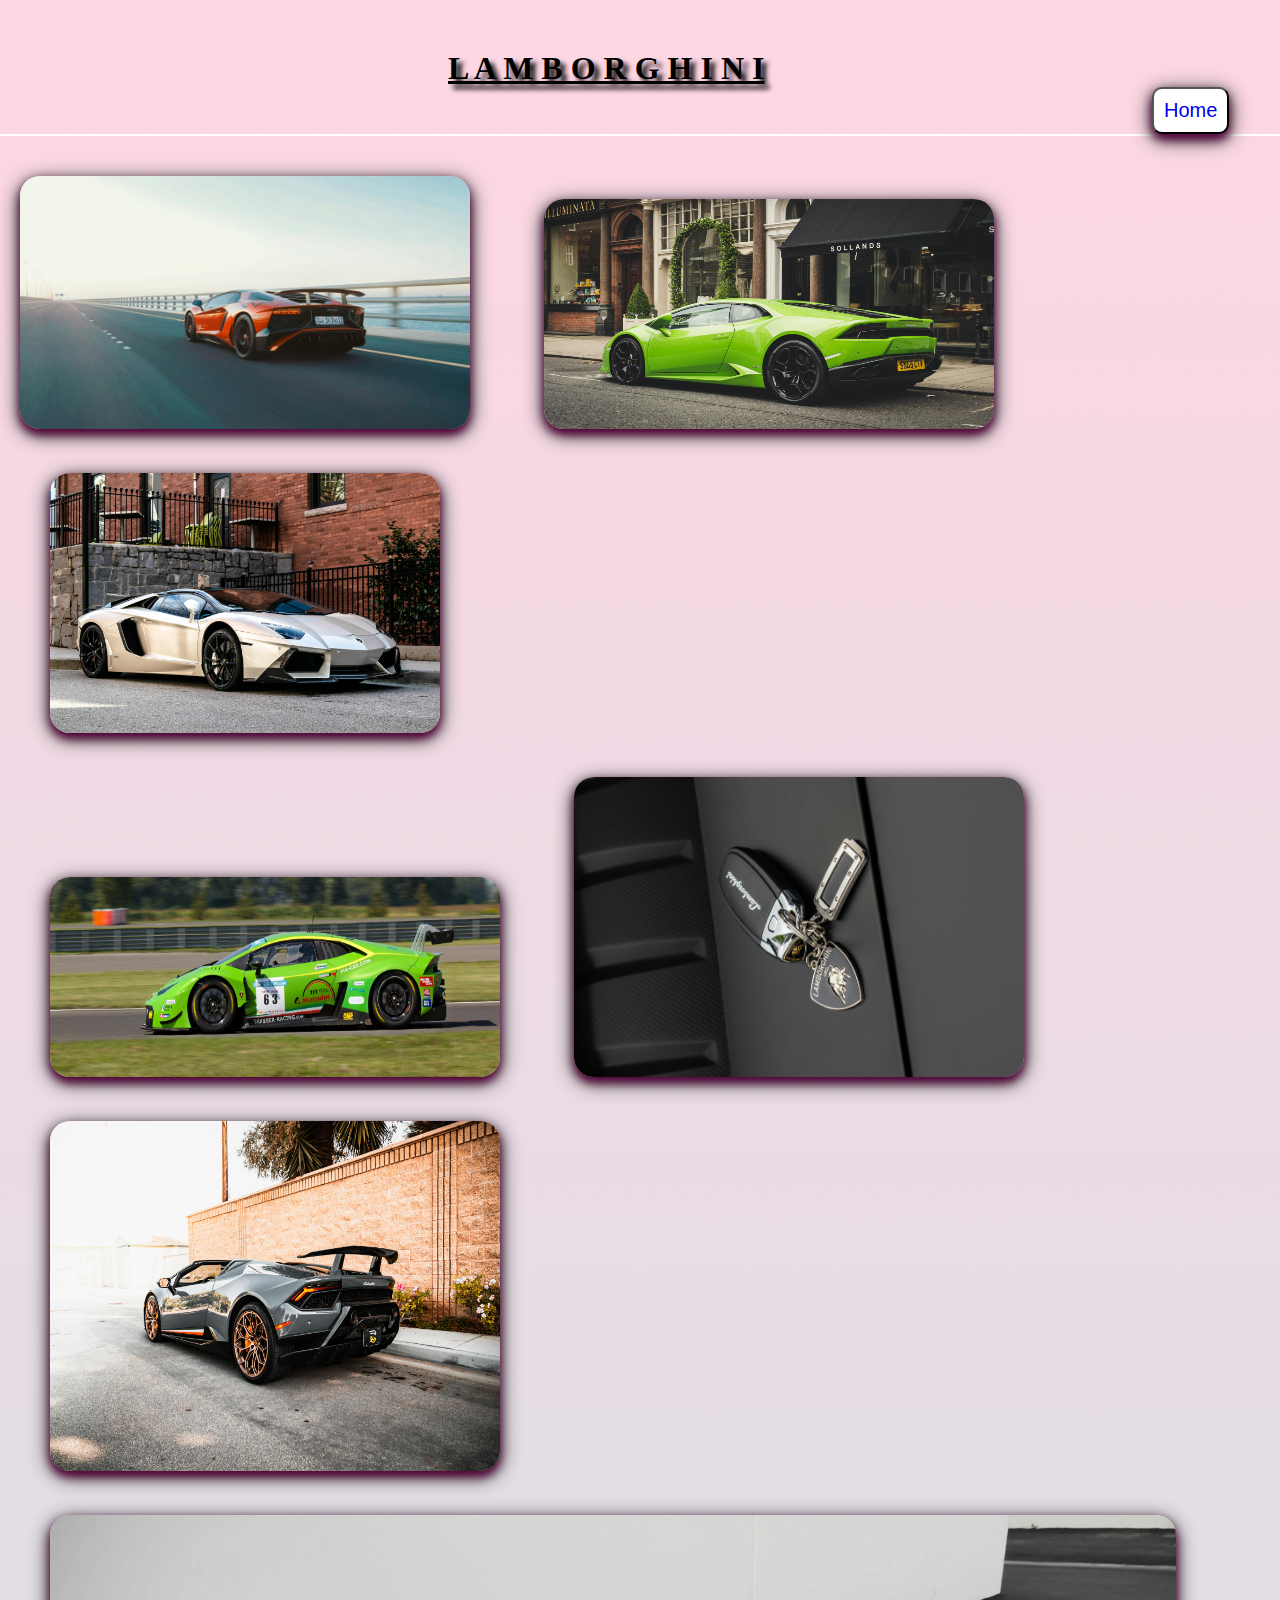
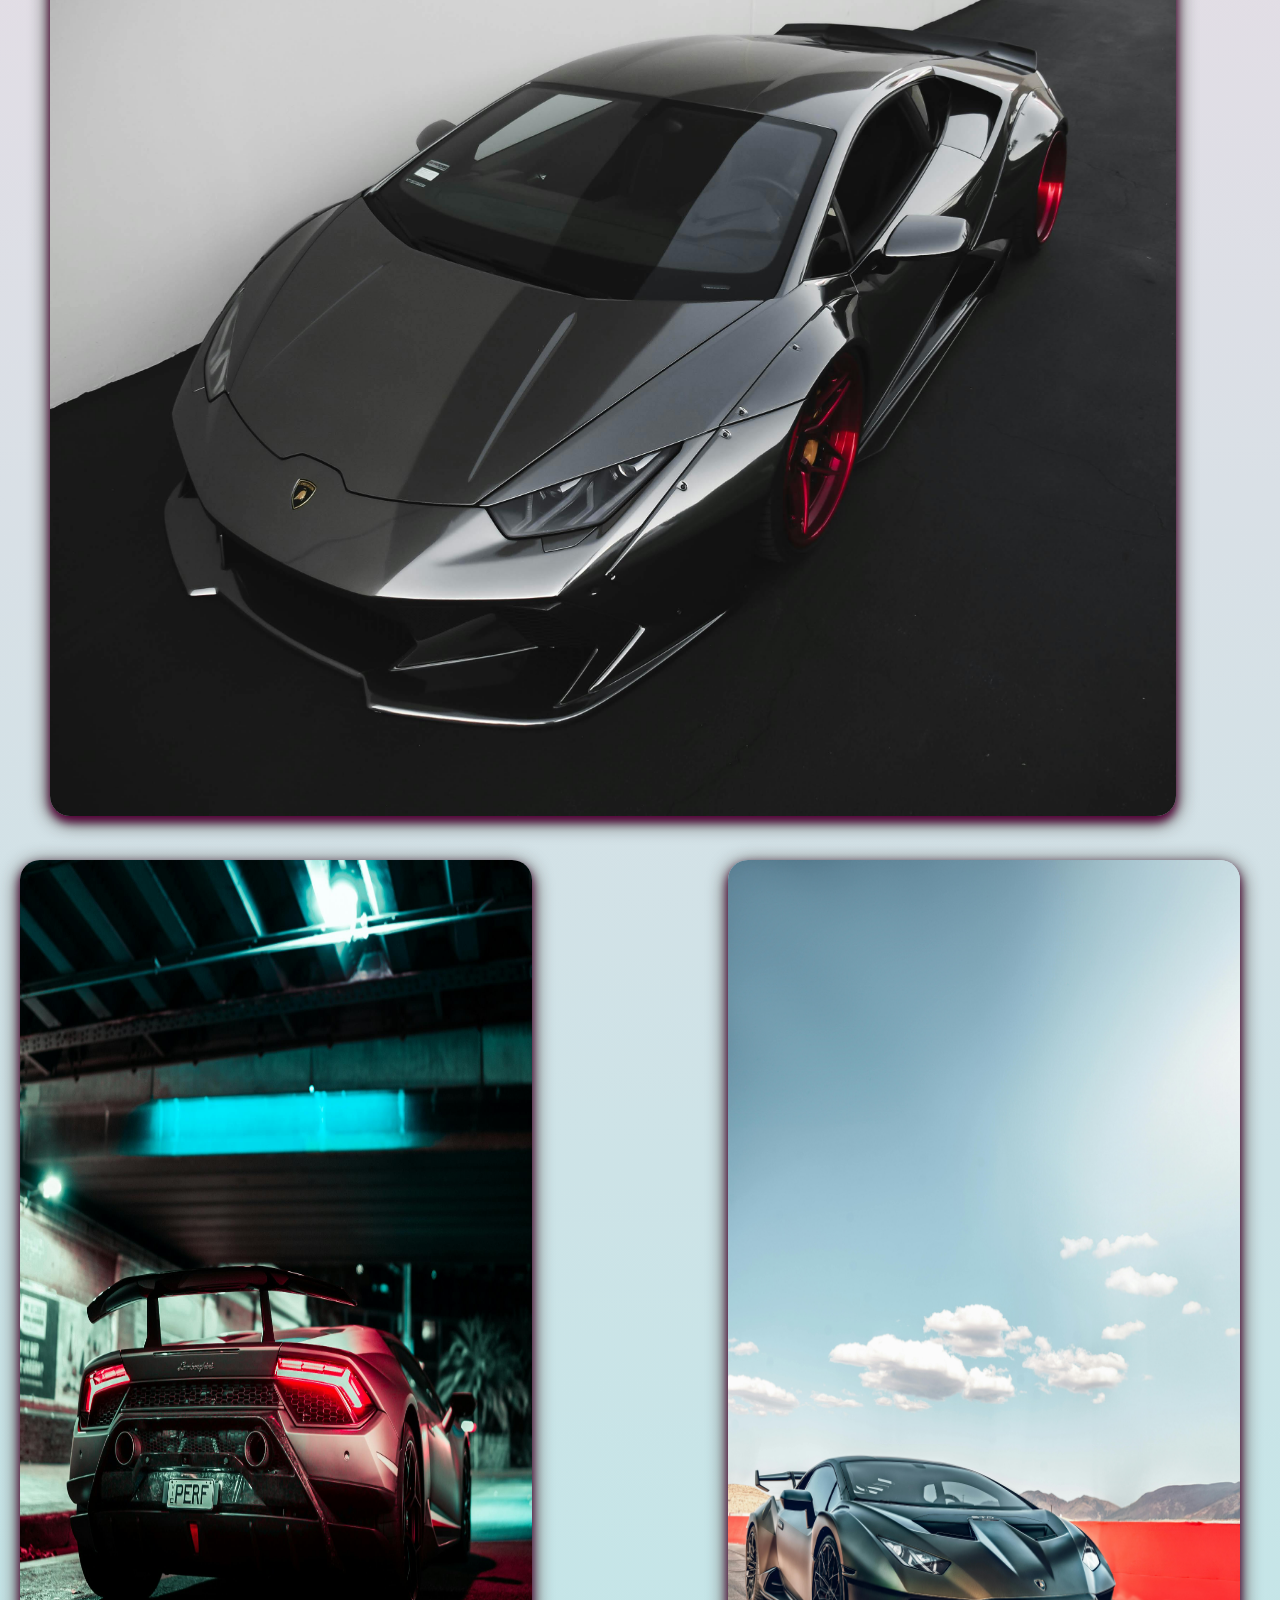
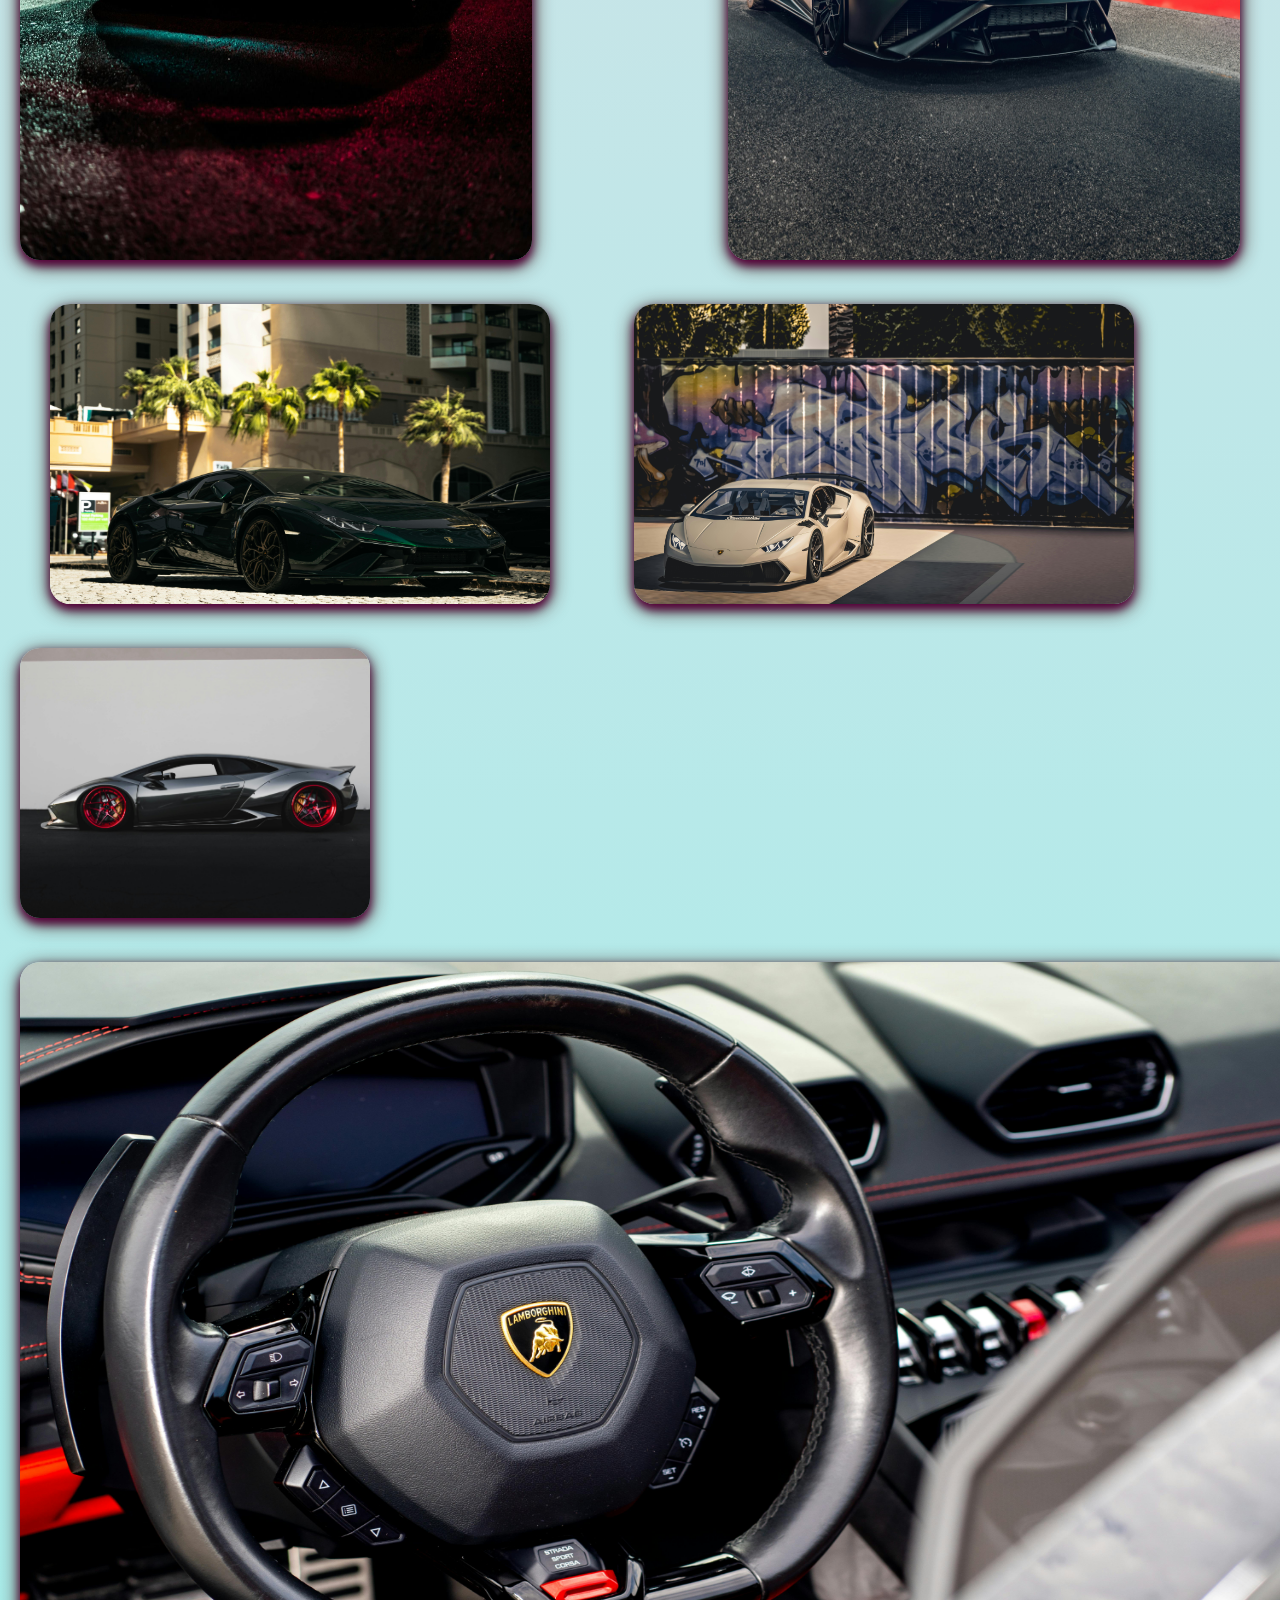
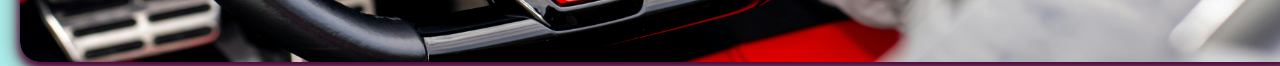
<file: Image.html>
<!DOCTYPE html>
<html lang="en">
<head>
    <meta charset="UTF-8">
    <meta name="viewport" content="width=device-width, initial-scale=1.0">
    <title>Images</title>
    <style>
        *{
            margin: 0px;
            padding: 0px;
            text-decoration: none;

        }
        body{
            background-image: linear-gradient(to top, #a8edea 0%, #fed6e3 100%);
            object-fit: cover;
            
        }
        #h1{
            margin-top:50px;
            margin-left: 35%;
            text-shadow: 5px 5px 5px  black;
            text-decoration: underline;
            transition: transform 0.3s ease-in-out;
        }
        #h1:hover{
            color: rgb(2, 0, 100);
            transform: scale(1.1);
           box-shadow: 0px 5px 10px rgb(187, 187, 187),
           0px 5px 10px rgb(97, 97, 97),
           0px 5px 10px rgb(19, 19, 19);
           width: 360px;
           padding-left: 25px;
           border-radius: 10px;
        }
        .div1{
          
           box-shadow: 10px 5px 10x black;
           border-radius: 20px;
        }
        .div1 :nth-child(1 ){
            margin-left: 20px;
            margin-right: 20px;
            margin-top: 40px;
            border-radius: 20px;
            box-shadow: 0px 5px 10px rgb(90, 0, 60),
            0px 5px 20px black,
            0px 5px 20px rgb(255, 255, 255);
            transition: transform 0.3s ease-in-out;
        }
        .div1 :nth-child(1):hover{
            transform: scale(1.1);
            box-shadow: 0px 5px 10px black,
            0px 5px 10px black,
            0px 5px 10px black;
            margin-left: 50px;
            
        }
        .div1 :nth-child(1):active{
            margin-left:20% ;
            transform: scale(5);
            
        }

        .div1 :nth-child(2 ){
            margin-left:50px;
            margin-right: 20px;
            margin-top: 40px;
            border-radius: 20px;
            box-shadow: 0px 5px 10px rgb(90, 0, 60),
            0px 5px 20px black,
            0px 5px 20px rgb(255, 255, 255);
            transition: transform 0.3s ease-in-out;
            
        }
        .div1 :nth-child(2):hover{
            transform: scale(1.1);
            box-shadow: 0px 5px 10px black,
            0px 5px 10px black,
            0px 5px 10px black;
            margin-left: 50px;
            
        }
        .div1 :nth-child(2):active{
            margin-left:20% ;
            transform: scale(5);
            
        }
        .div1 :nth-child(3 ){
            margin-left:50px;
            margin-right: 20px;
            margin-top: 40px;
            border-radius: 20px;
            box-shadow: 0px 5px 10px rgb(90, 0, 60),
            0px 5px 20px black,
            0px 5px 20px rgb(255, 255, 255);
            transition: transform 0.3s ease-in-out;
            
        }
        .div1 :nth-child(3):hover{
            transform: scale(1.1);
            box-shadow: 0px 5px 10px black,
            0px 5px 10px black,
            0px 5px 10px black;
            margin-left: 50px;
            
        }
        .div1 :nth-child(3):active{
            margin-left:35% ;
            margin-top: 1px;
            transform: scale(4);
            
        }
        
        .div2 :nth-child(1 ){
            margin-left:50px;
            margin-right: 20px;
            margin-top: 40px;
            border-radius: 20px;
            box-shadow: 0px 5px 10px rgb(90, 0, 60),
            0px 5px 20px black,
            0px 5px 20px rgb(255, 255, 255);
            transition: transform 0.3s ease;
            
        }
        .div2 :nth-child(1):hover{
            transform: scale(1.1);
            box-shadow: 0px 5px 10px black,
            0px 5px 10px black,
            0px 5px 10px black;
            margin-left: 50px;
            
        }
        .div2 :nth-child(1):active{
            margin-left:30% ;
            margin-top: 1px;
            transform: scale(4);
            
        }
        .div2 :nth-child(2 ){
            margin-left:50px;
            margin-right: 20px;
            margin-top: 40px;
            border-radius: 20px;
            box-shadow: 0px 5px 10px rgb(90, 0, 60),
            0px 5px 20px black,
            0px 5px 20px rgb(255, 255, 255);
            transition: transform 0.3s ease-in-out;
            
        }
        .div2 :nth-child(2):hover{
            transform: scale(1.1);
            box-shadow: 0px 5px 10px black,
            0px 5px 10px black,
            0px 5px 10px black;
            margin-left: 50px;
            
        }
        .div2 :nth-child(2):active{
            margin-left:10% ;
            margin-top: 1px;
            transform: scale(4);
            
        }
        
        .div2 :nth-child(3 ){
            margin-left:50px;
            margin-right: 20px;
            margin-top: 40px;
            border-radius: 20px;
            box-shadow: 0px 5px 10px rgb(90, 0, 60),
            0px 5px 20px black,
            0px 5px 20px rgb(255, 255, 255);
            transition: transform 0.3s ease-in-out;
            
        }
        .div2 :nth-child(3):hover{
            transform: scale(1.1);
            box-shadow: 0px 5px 10px black,
            0px 5px 10px black,
            0px 5px 10px black;
            margin-left: 50px;
            
        }
        .div2 :nth-child(3):active{
            margin-left:35% ;
            margin-top: 1px;
            transform: scale(4);
            
        }
        .div3 :nth-child(1 ){
            margin-left:50px;
            margin-right: 60px;
            margin-top: 40px;
            border-radius: 20px;
            box-shadow: 0px 5px 10px rgb(90, 0, 60),
            0px 5px 20px black,
            0px 5px 20px rgb(255, 255, 255);
            transition: transform 0.3s ease-in-out;
            
        }
        .div3 :nth-child(1):hover{
            transform: scale(0.8);
            box-shadow: 0px 5px 10px black,
            0px 5px 10px black,
            0px 5px 10px black;
            margin-left: 0px;
            margin-right: 0%;
            
        }
        .div3 :nth-child(1):active{
            
            transform: scale(1.5);
            
        }
        .div4 :nth-child(2){
            margin-right:0px;
            margin-left: 15%;
            margin-top: 40px;
            border-radius: 20px;
            box-shadow: 0px 5px 10px rgb(90, 0, 60),
            0px 5px 20px black,
            0px 5px 20px rgb(255, 255, 255);
            transition: transform 0.3s ease-in-out;
            
        }
        .div4 :nth-child(2):hover{
            transform: scale(1.1);
            box-shadow: 0px 5px 10px black,
            0px 5px 10px black,
            0px 5px 10px black;
            margin-left:10%;
            
        }
        .div4 :nth-child(2):active{
            
            transform: scale(1.4);
            
        }
        .div4 :nth-child(1 ){
            margin-left:20px;
            margin-right: 0px;
            margin-top: 40px;
            border-radius: 20px;
            box-shadow: 0px 5px 10px rgb(90, 0, 60),
            0px 5px 20px black,
            0px 5px 20px rgb(255, 255, 255);
            transition: transform 0.3s ease-in-out;
            
        }
        .div4 :nth-child(1):hover{
            transform: scale(1.1);
            box-shadow: 0px 5px 10px black,
            0px 5px 10px black,
            0px 5px 10px black;
           
            
        }
        .div4 :nth-child(1):active{
            
            transform: scale(1.3);
            
        }


        
        .div5 :nth-child(1 ){
            margin-left:50px;
            margin-right: 60px;
            margin-top: 40px;
            border-radius: 20px;
            box-shadow: 0px 5px 10px rgb(90, 0, 60),
            0px 5px 20px black,
            0px 5px 20px rgb(255, 255, 255);
            transition: transform 0.3s ease-in-out;
            
        }
        .div5 :nth-child(1):hover{
            transform: scale(1.4);
            box-shadow: 0px 5px 10px black,
            0px 5px 10px black,
            0px 5px 10px black;
            margin-left: 6%;
            margin-right: 0%;
            
        }
        .div5 :nth-child(1):active{
            
            transform: scale(4);
            margin-left:20% ;
            
        }
        .div5{
          
          box-shadow: 10px 5px 10x black;
          border-radius: 20px;
       }
       .div5 :nth-child(2 ){
           margin-left: 20px;
           margin-right: 20px;
           margin-top: 40px;
           border-radius: 20px;
           box-shadow: 0px 5px 10px rgb(90, 0, 60),
           0px 5px 20px black,
           0px 5px 20px rgb(255, 255, 255);
           transition: transform 0.3s ease-in-out;
       }
       .div5 :nth-child(2):hover{
           transform: scale(1.1);
           box-shadow: 0px 5px 10px black,
           0px 5px 10px black,
           0px 5px 10px black;
           margin-left: 20px;
           
       }
       .div5 :nth-child(2):active{
           margin-left:20% ;
           transform: scale(5);
           
       }       
        .div5{
          
          box-shadow: 10px 5px 10x black;
          border-radius: 20px;
       }
       .div5 :nth-child(3 ){
           margin-left: 20px;
           margin-right: 20px;
           margin-top: 40px;
           border-radius: 20px;
           box-shadow: 0px 5px 10px rgb(90, 0, 60),
           0px 5px 20px black,
           0px 5px 20px rgb(255, 255, 255);
           transition: transform 0.3s ease-in-out;
       }
       .div5 :nth-child(3):hover{
           transform: scale(1.1);
           box-shadow: 0px 5px 10px black,
           0px 5px 10px black,
           0px 5px 10px black;
           margin-left: 0px;
           
       }
       .div5 :nth-child(3):active{
           margin-left:35% ;
           transform: scale(5);
           
       }
       .div6{
          
          box-shadow: 10px 5px 10x black;
          border-radius: 20px;
       }
       .div6 {
           margin-left: 20px;
           margin-right: 20px;
           margin-top: 40px;
           border-radius: 20px;
           box-shadow: 0px 5px 10px rgb(90, 0, 60),
           0px 5px 20px black,
           0px 5px 20px rgb(255, 255, 255);
           transition: transform 0.3s ease-in-out;
       }
       .div6:hover{
           transform: scale(0.8);
           box-shadow: 0px 5px 10px black,
           0px 5px 10px black,
           0px 5px 10px black;
           margin-left: 0px;
           
       }
       .div6:active{
           transform: scale(1.1);
           
       }
       #but1{
        display: inline-block;
        background-color: rgb(255, 255, 255);
        text-decoration: none;
        margin-left: 90%;
        padding:10px;
        border: 2px 2px solid black;
        border-radius: 10px;
        font-size: 20px;
        box-shadow: 0px 5px 10px rgb(90, 0, 60),
            0px 5px 20px black,
            0px 5px 20px rgb(255, 255, 255);
           

       }
       #but1:hover{
        display: inline;
           transform: scale(1.1);
           background: #d3f803;
           box-shadow: 0px 5px 10px rgb(187, 187, 187),
           0px 5px 10px rgb(97, 97, 97),
           0px 5px 10px rgb(19, 19, 19);
          
       }
       
       #but1:active{
        background: #000000;
           transform: scale(1.1);
           box-shadow: 0px 5px 10px rgb(255, 32, 32),
           0px 5px 10px rgb(247, 44, 44),
           0px 5px 10px rgb(243, 8, 8);
       }
    </style>
</head>
<body>
    
  <h1 id="h1">L A M B O R G H I N I</h1> <button id="but1"><a href="home.html">Home</a></button>
<hr hight="20px" width="100%" color="white">
    <div class="div1">
        <img src="cars/1.jpg" alt="1img" width="450px" >
        <img src="cars/2.jpg" alt="2img" width="450px" height="230px">
        <img src="cars/4.jpg" alt="3img" width="390px">
    </div>
<div class="div2">
    <img src="cars/5.jpg" alt="5img" id="div2" width="450px" height="200px" >
    <img src="cars/8.jpg" alt="8img" width="450px" height="300px">
    <img src="cars/11.jpg" alt="11img" width="450px" height="350px" >
</div>
<div class="div3">
    <img src="cars/12.jpg" alt="12img" width="88%">
</div>
<div class="div4">
    <img src="cars/7.jpg" alt="7img" width="40%" height="1000px">
    <img src="cars/6.jpg" alt="6img" width="40%" height="1000px">
</div>
<div class="div5">
    <img src="cars/20.jpg" alt="13img" width="500px" height="300px">
    <img src="cars/17.jpg" alt="17img" width="500px" height="300px" >
    <img src="cars/13.jpg" alt="19img" width="350px" height="270px">
</div>

<img src="cars/24.jpg" alt=""class="div6" width="100%" height="700px">


</body>
</html>
</file>
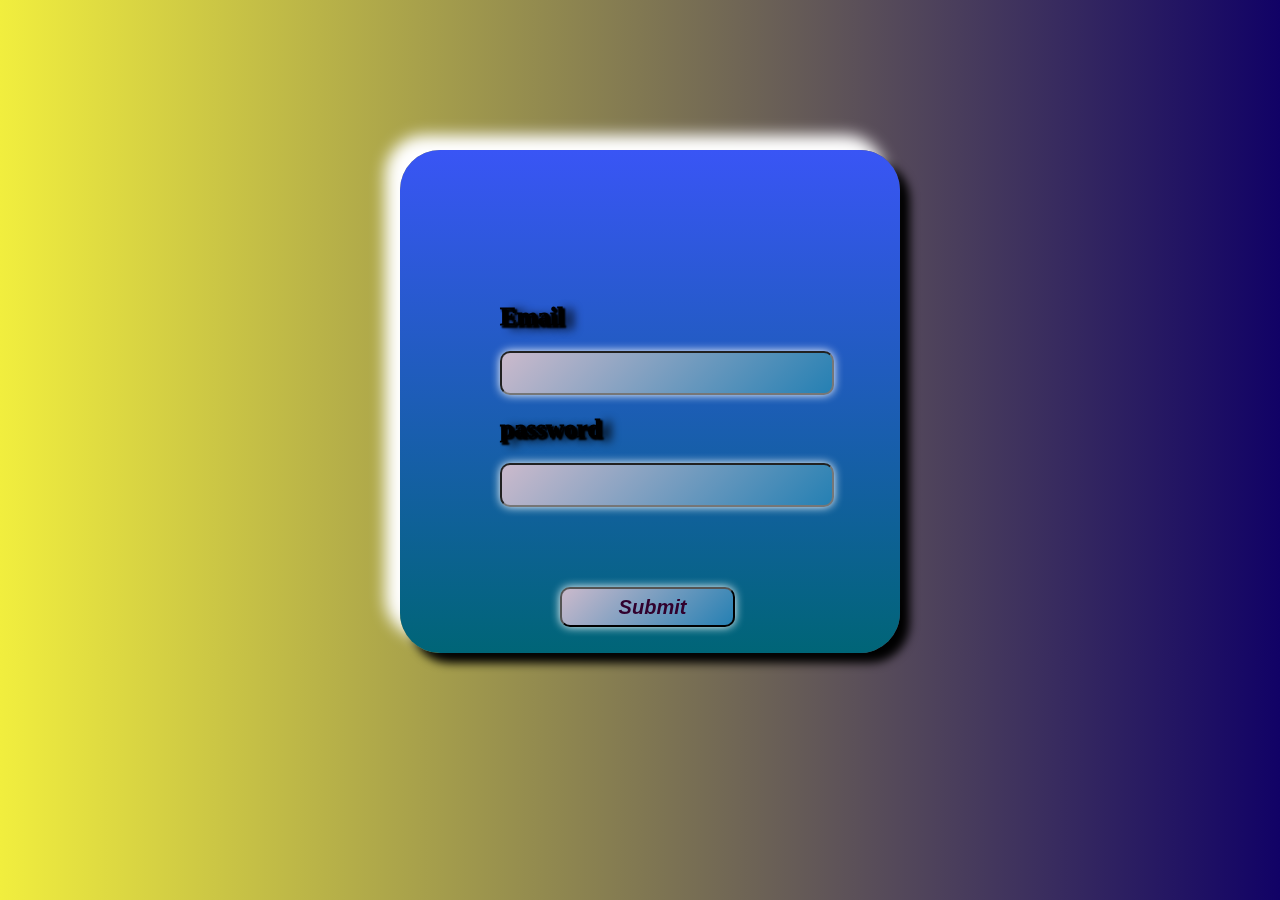
<file: login-page.html>
<!DOCTYPE html>
<html lang="en">
<head>
    <meta charset="UTF-8">
    <meta name="viewport" content="width=device-width, initial-scale=1.0">
    <title>Login</title>
    <link rel="icon" href="a904545e-7d57-4c4d-8557-d500749d425c.jpeg">
    <link rel="stylesheet" href="login.css">
</head>
<body>
    <form action="home.html">
    <main class="main">
        <div id="n">
        <label for="">Email</label><br>
        <input type="email" required> 
    </div>
    <div id="p">
        <label for="">password</label><br>
        <input type="password" required minlength="8" maxlength="12">
    </div>
    <input type="submit" id="submit" >
    </main>
</form>
</body>
</html>
</file>
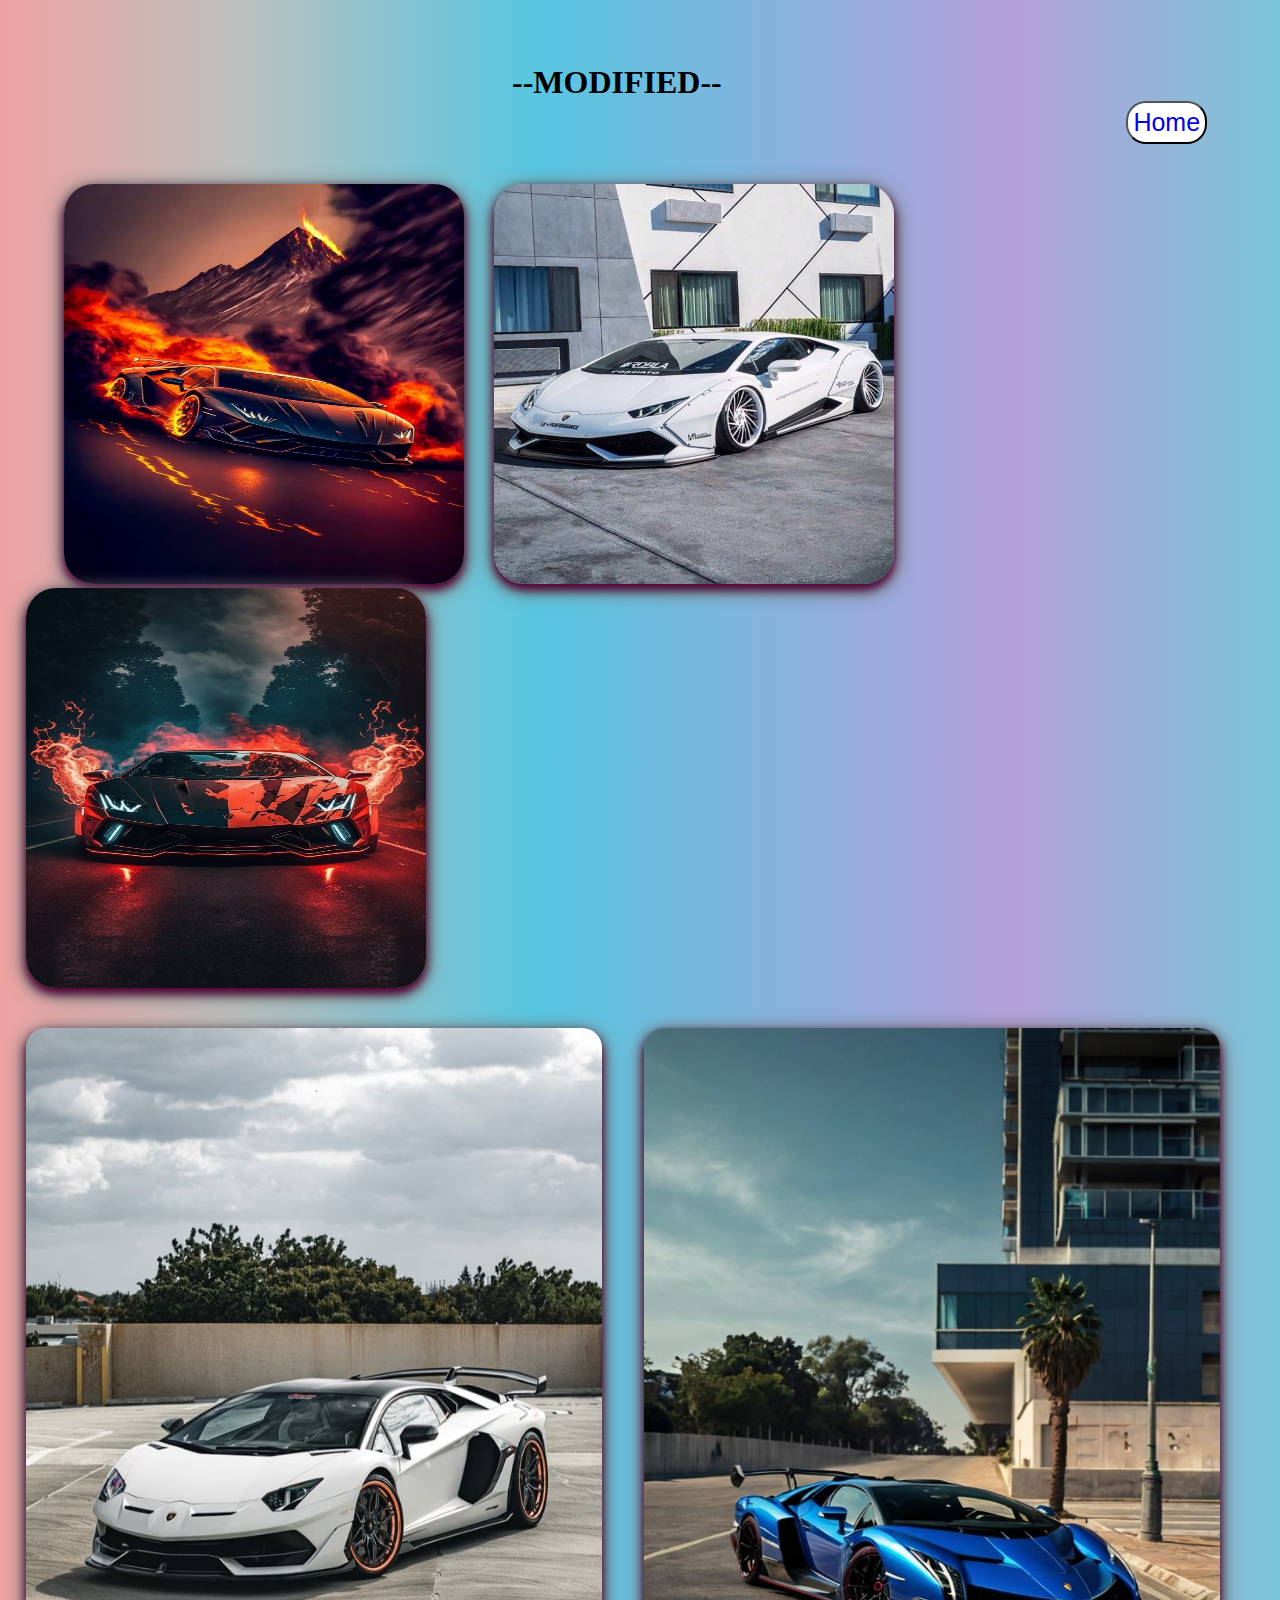
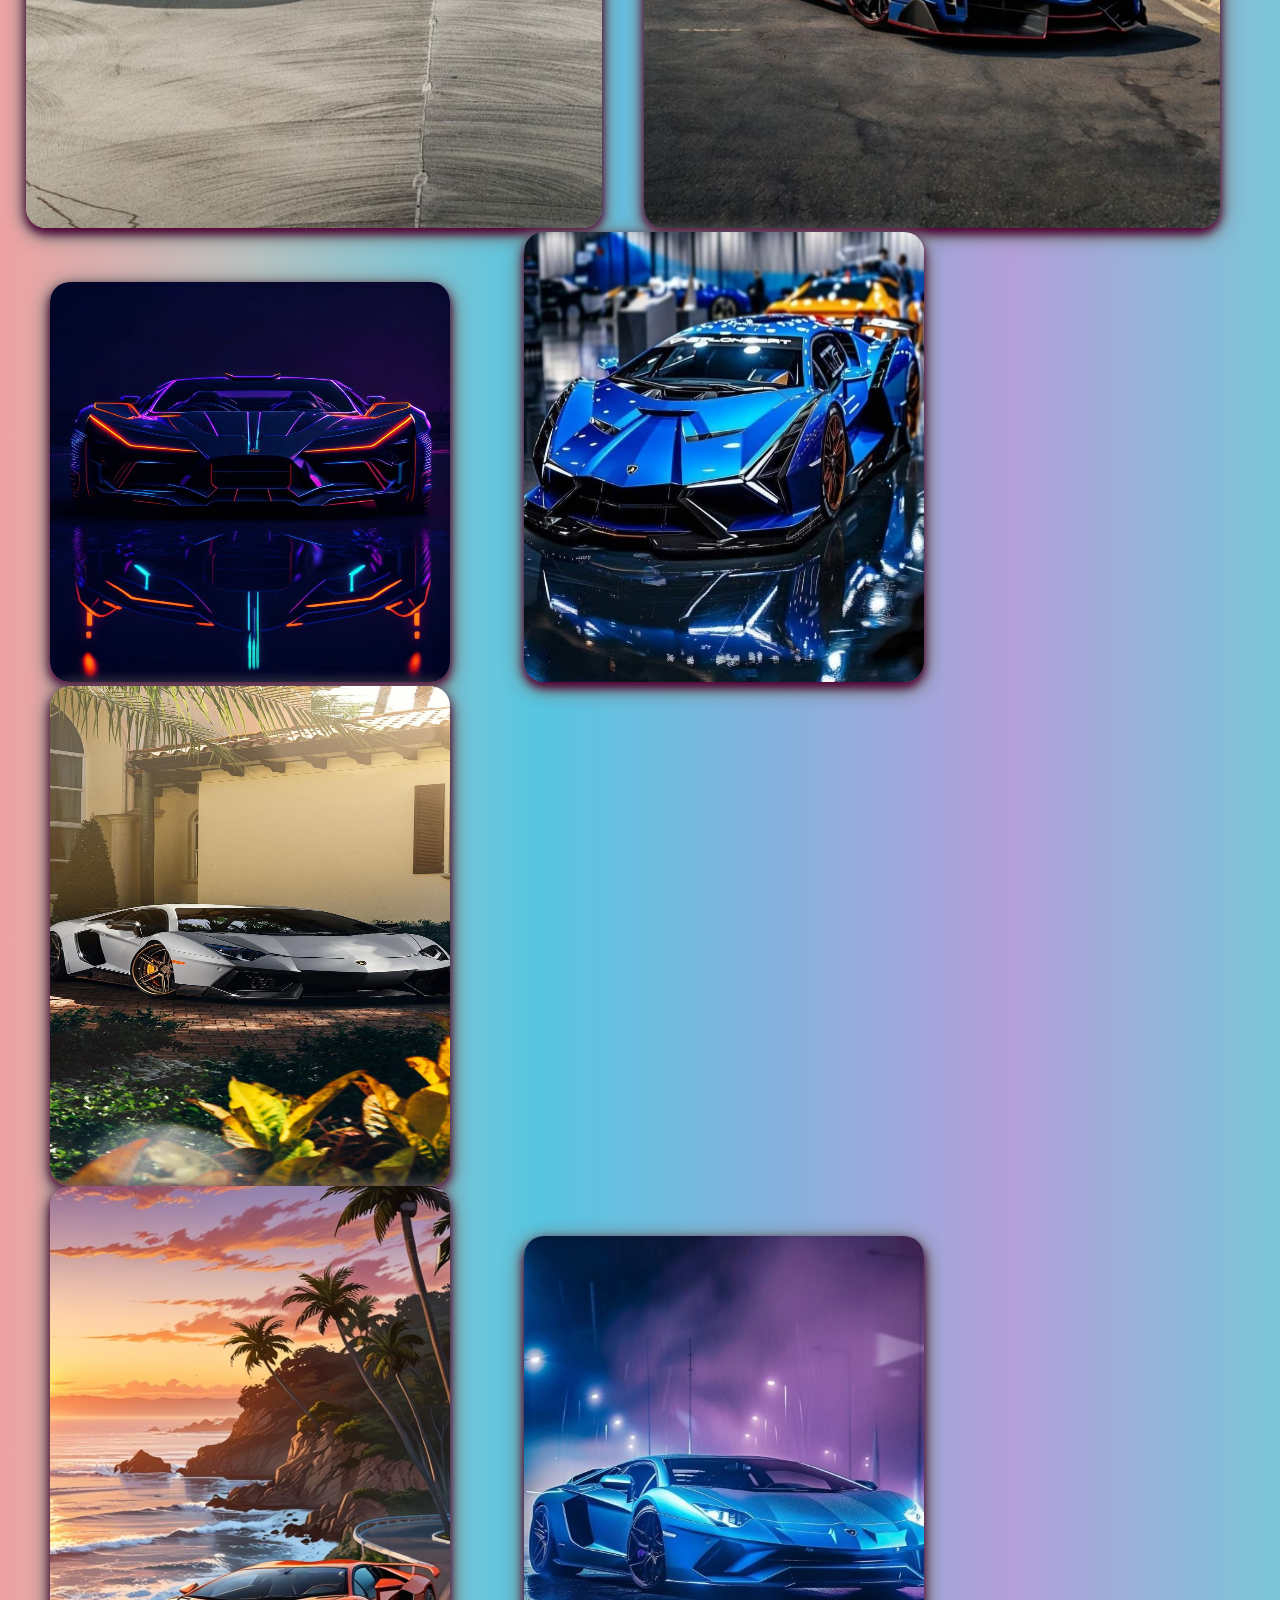
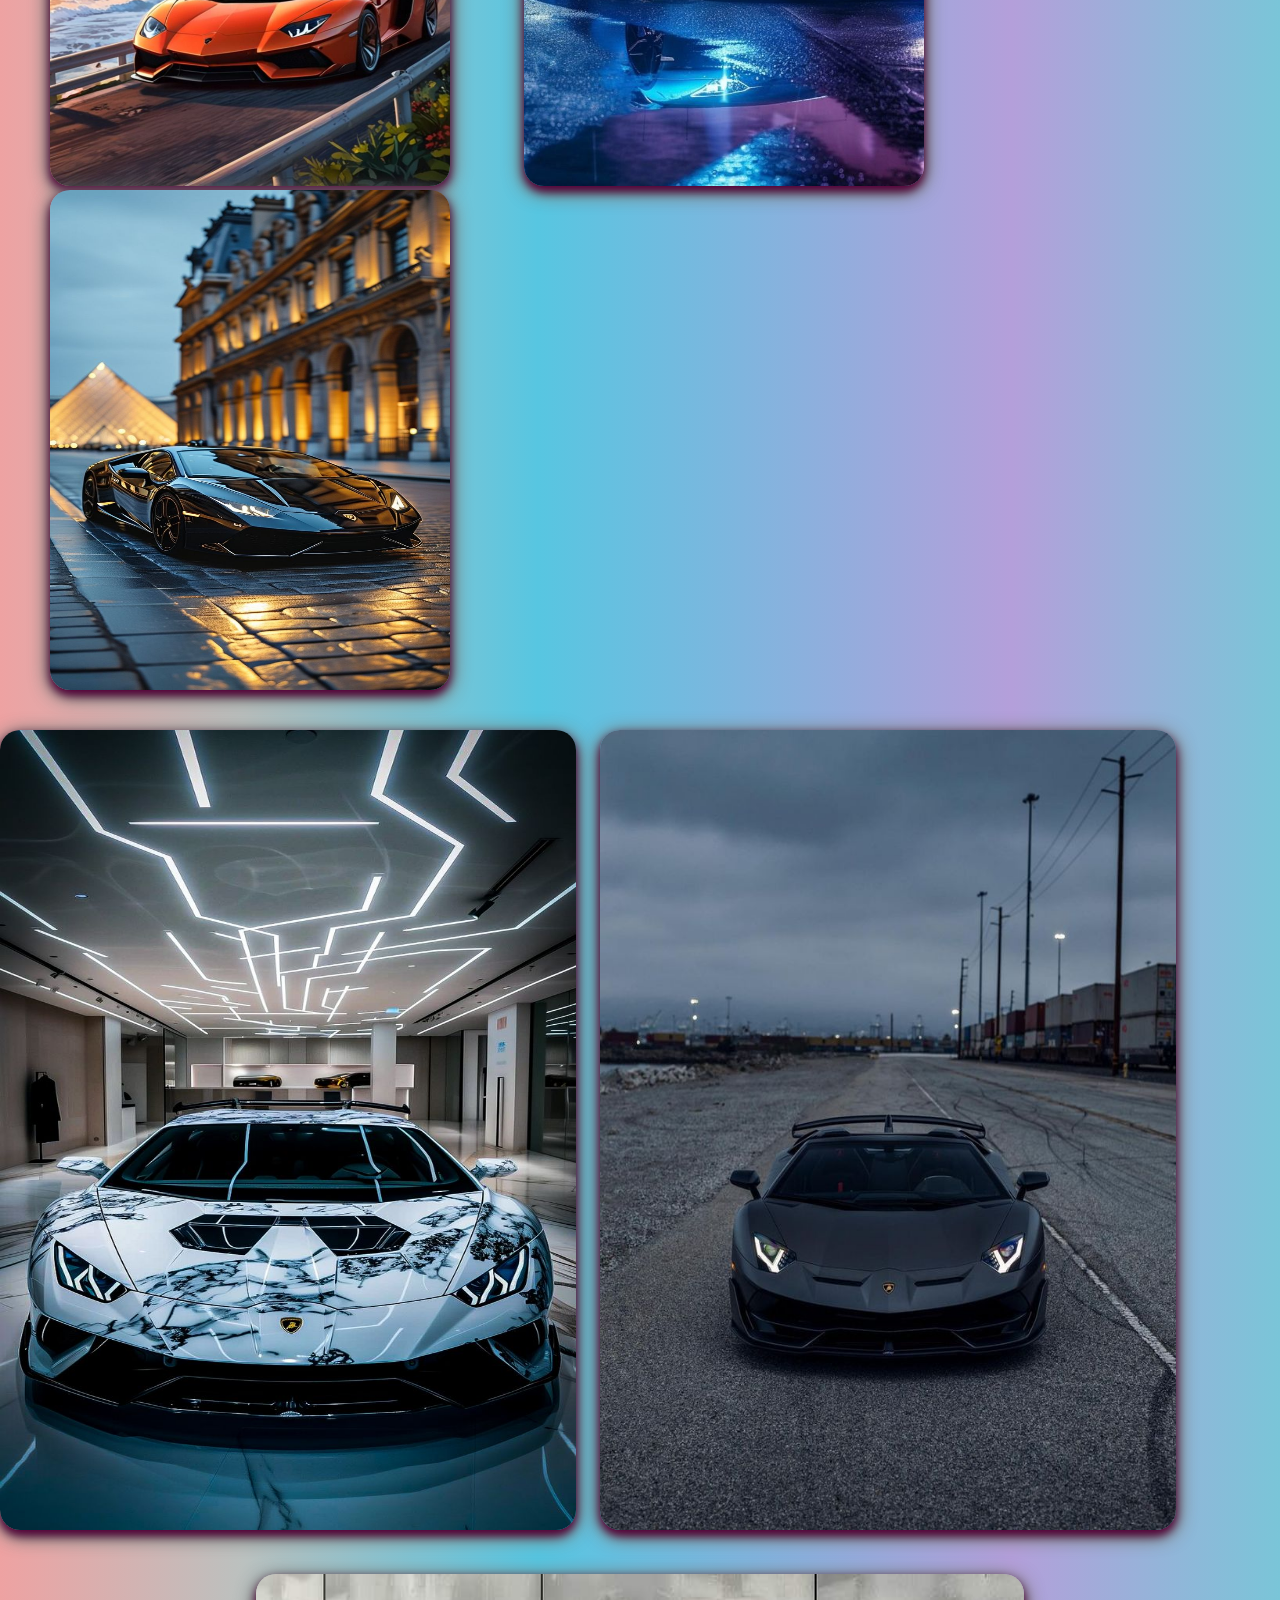
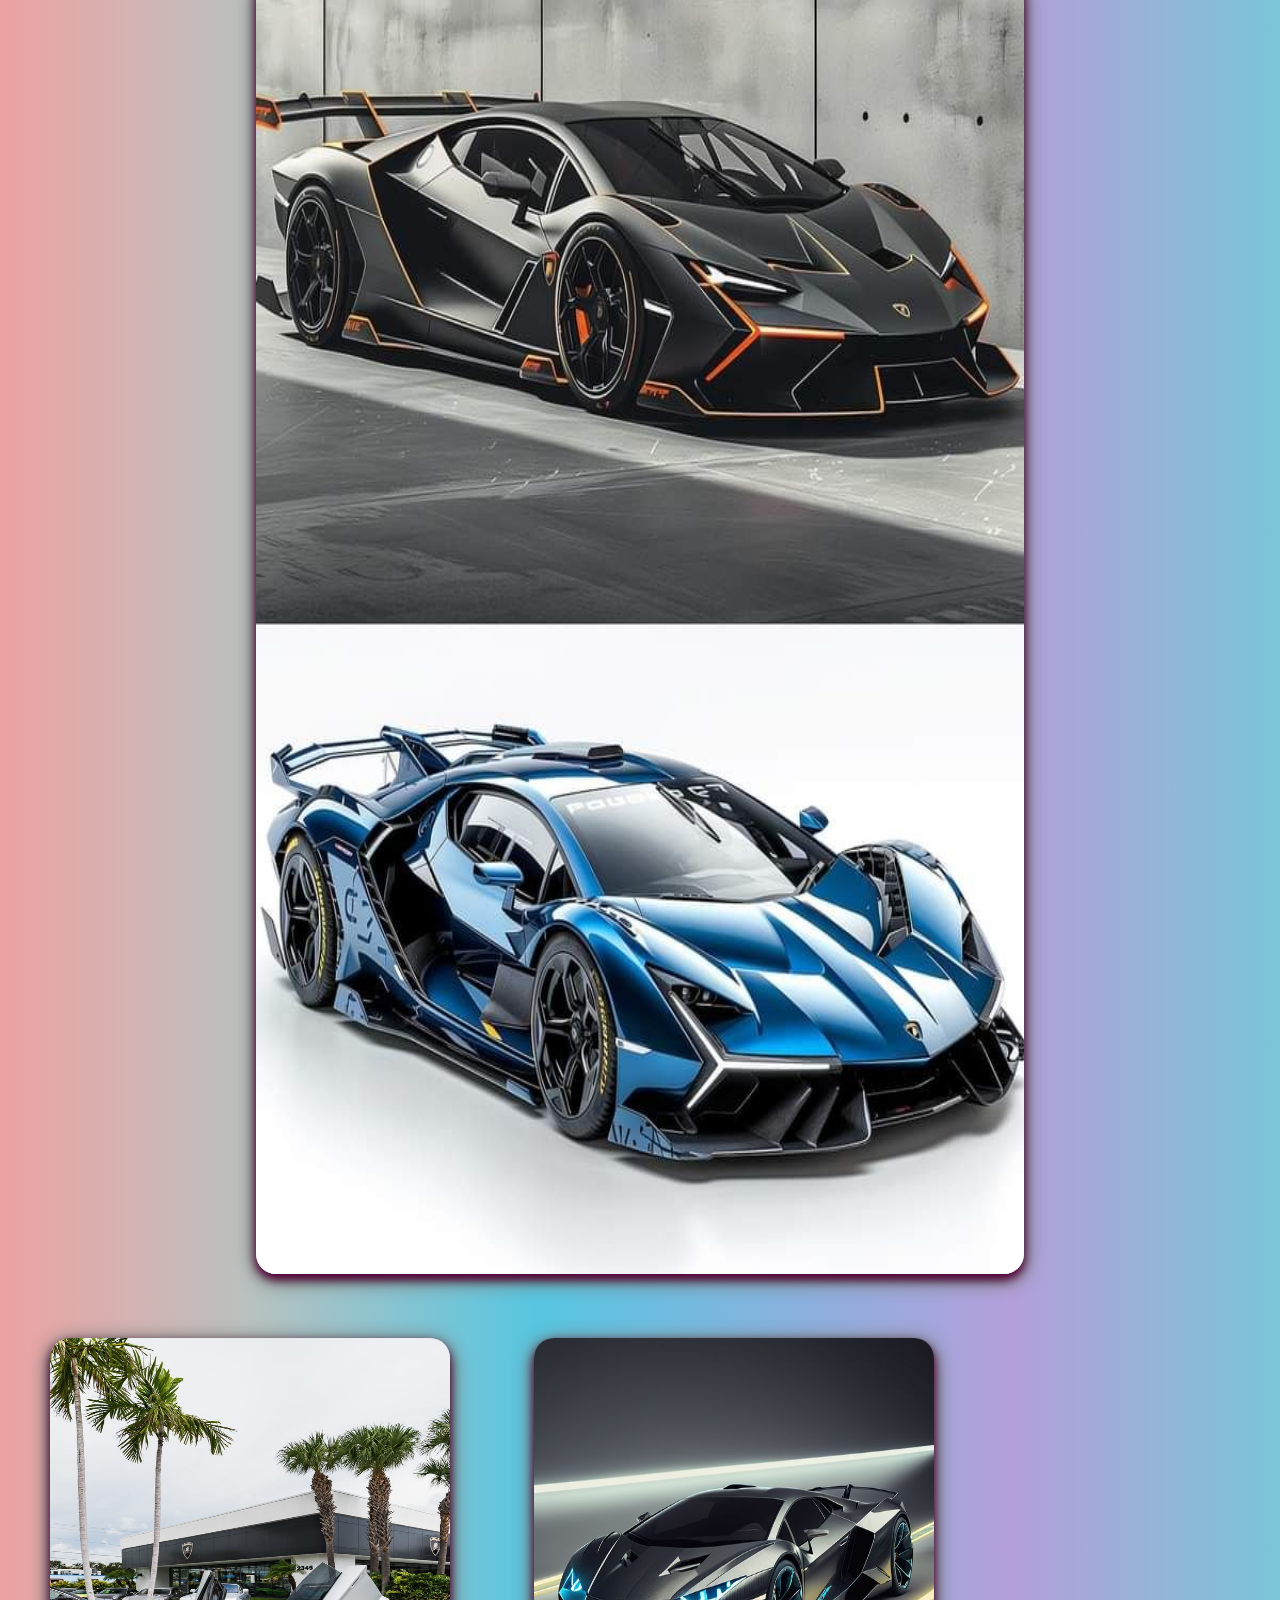
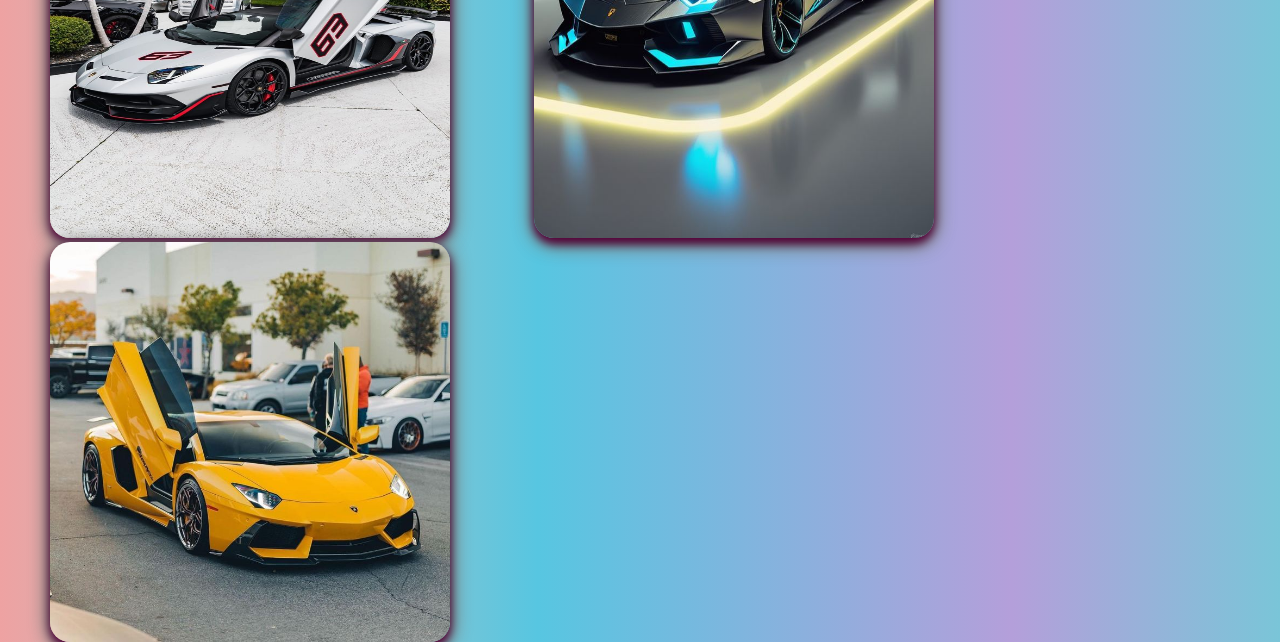
<file: mod.html>
<html lang="en">
<head>
    <meta charset="UTF-8">
    <meta name="viewport" content="width=device-width, initial-scale=1.0">
    <title>MODIFIED</title>
    <style>
        *{
            margin: 0px;
            padding: 0px;
            text-decoration: none;
        }
        body{
            background-image: linear-gradient(to right, #eea2a2 0%, #bbc1bf 19%, #57c6e1 42%, #b49fda 79%, #7ac5d8 100%);
        }
        .d1{
            margin-top: 5%;
            margin-left: 40%;
        }
         
              
 header{
          
          box-shadow: 10px 5px 10x black;
          border-radius: 30px;

       }
       header :nth-child(1){
          margin-left: 5%;
           margin-top: 40px;
           border-radius: 30px;
           box-shadow: 0px 5px 10px rgb(90, 0, 60),
           0px 5px 20px black,
           0px 5px 20px rgb(255, 255, 255);
           transition: transform 0.3s ease-in-out;
       }
       header :nth-child(1):hover{
           transform: scale(1.1);
           box-shadow: 0px 5px 10px black,
           0px 5px 10px black,
           0px 5px 10px black;
           margin-left:50px;
           
       }
       header :nth-child(1):active{
           margin-left:30% ;
           transform: scale(3);
           
       } 
       header :nth-child(2){
          margin-left: 2%;
           margin-top: 40px;
           border-radius: 30px;
           box-shadow: 0px 5px 10px rgb(90, 0, 60),
           0px 5px 20px black,
           0px 5px 20px rgb(255, 255, 255);
           transition: transform 0.3s ease-in-out;
       }
       header :nth-child(2):hover{
           transform: scale(1.1);
           box-shadow: 0px 5px 10px black,
           0px 5px 10px black,
           0px 5px 10px black;
           margin-left:50px;
           
       }
       header :nth-child(2):active{
           margin-left:3%;
           transform: scale(2);
           
       } 
       header :nth-child(3){
          margin-left: 2%;
           border-radius: 30px;
           margin-right: 2%;
           box-shadow: 0px 5px 10px rgb(90, 0, 60),
           0px 5px 20px black,
           0px 5px 20px rgb(255, 255, 255);
           transition: transform 0.3s ease-in-out;
       }
       header :nth-child(3):hover{
           transform: scale(1.1);
           box-shadow: 0px 5px 10px black,
           0px 5px 10px black,
           0px 5px 10px black;
           margin-left:50px;
           
       }
       header :nth-child(3):active{
           margin-left:40% ;
           transform: scale(3);
          
           
       } 

       .div3{
          
          box-shadow: 10px 5px 10x black;
          border-radius: 20px;
       }
       .div1 :nth-child(1 ){
           margin-left: 2%;
           margin-top: 40px;
           margin-right: 3%;
           border-radius: 20px;
           box-shadow: 0px 5px 10px rgb(90, 0, 60),
           0px 5px 20px black,
           0px 5px 20px rgb(255, 255, 255);
           transition: transform 0.3s ease-in-out;
       }
       .div1 :nth-child(1):hover{
           transform: scale(1.1);
          
           box-shadow: 0px 5px 10px black,
           0px 5px 10px black,
           0px 5px 10px black;
           
           
       }
       .div1 :nth-child(1):active{
        margin-right:3%;
        transform: scale(.8);
           
       }.div1{
          
          box-shadow: 10px 5px 10x black;
          border-radius: 20px;
       }
       .div1 :nth-child(2){
           
           margin-right: 20px;
           margin-top: 40px;
           border-radius: 20px;
           box-shadow: 0px 5px 10px rgb(90, 0, 60),
           0px 5px 20px black,
           0px 5px 20px rgb(255, 255, 255);
           transition: transform 0.3s ease-in-out;
       }
       .div1 :nth-child(2):hover{
           transform: scale(1.1);
           box-shadow: 0px 5px 10px black,
           0px 5px 10px black,
           0px 5px 10px black;
          
       }
       .div1 :nth-child(2):active{
        
        transform: scale(.8);
           
       }
        
       .div2 :nth-child(1){
           margin-left:50px;
           margin-right: 20px;
          
           border-radius: 20px;
           box-shadow: 0px 5px 10px rgb(90, 0, 60),
           0px 5px 20px black,
           0px 5px 20px rgb(255, 255, 255);
           transition: transform 0.3s ease-in-out;
           
       }
       .div2 :nth-child(1):hover{
           transform: scale(1.1);
           box-shadow: 0px 5px 10px black,
           0px 5px 10px black,
           0px 5px 10px black;
           margin-left: 50px;
           margin-top: 0px;
       }
       .div2 :nth-child(1):active{
           margin-left: 30%;
           transform: scale(3);
           
       }
       .div2 :nth-child(2){
           margin-left:50px;
           margin-right: 20px;
          
           border-radius: 20px;
           box-shadow: 0px 5px 10px rgb(90, 0, 60),
           0px 5px 20px black,
           0px 5px 20px rgb(255, 255, 255);
           transition: transform 0.3s ease-in-out;
           
       }
       .div2 :nth-child(2):hover{
           transform: scale(1.1);
           box-shadow: 0px 5px 10px black,
           0px 5px 10px black,
           0px 5px 10px black;
           margin-left: 50px;
           margin-top: 0px;
       }
       .div2 :nth-child(2):active{
           margin-left: 10%;
           transform: scale(3);
           
       }
       .div2 :nth-child(3 ){
           margin-left:50px;
           margin-right: 20px;
          
           border-radius: 20px;
           box-shadow: 0px 5px 10px rgb(90, 0, 60),
           0px 5px 20px black,
           0px 5px 20px rgb(255, 255, 255);
           transition: transform 0.3s ease-in-out;
           
       }
       .div2 :nth-child(3):hover{
           transform: scale(1.1);
           box-shadow: 0px 5px 10px black,
           0px 5px 10px black,
           0px 5px 10px black;
           margin-left: 50px;
           margin-top: 0px;
       }
       .div2 :nth-child(3):active{
           margin-left: 40%;
           transform: scale(3);
           
       }
       .div3 :nth-child(1){
           margin-left:50px;
           margin-right: 20px;
          
           border-radius: 20px;
           box-shadow: 0px 5px 10px rgb(90, 0, 60),
           0px 5px 20px black,
           0px 5px 20px rgb(255, 255, 255);
           transition: transform 0.3s ease-in-out;
           
       }
       .div3 :nth-child(1):hover{
           transform: scale(1.1);
           box-shadow: 0px 5px 10px black,
           0px 5px 10px black,
           0px 5px 10px black;
           margin-left: 50px;
           margin-top: 0px;
       }
       .div3 :nth-child(1):active{
           margin-left: 30%;
           transform: scale(2);
           
       }
       .div3 :nth-child(2 ){
           margin-left:50px;
           margin-right: 20px;
           border-radius: 20px;
           box-shadow: 0px 5px 10px rgb(90, 0, 60),
           0px 5px 20px black,
           0px 5px 20px rgb(255, 255, 255);
           transition: transform 0.3s ease-in-out;
           
       }
       .div3 :nth-child(2):hover{
           transform: scale(1.1);
           box-shadow: 0px 5px 10px black,
           0px 5px 10px black,
           0px 5px 10px black;
           margin-left: 50px;
           margin-top: 0px;
       }
       .div3 :nth-child(2):active{
           margin-left: 5%;
           transform: scale(3);
           
       }
       .div3 :nth-child(3 ){
           margin-left:50px;
           margin-right: 20px;
          
           border-radius: 20px;
           box-shadow: 0px 5px 10px rgb(90, 0, 60),
           0px 5px 20px black,
           0px 5px 20px rgb(255, 255, 255);
           transition: transform 0.3s ease-in-out;
           
       }
       .div3 :nth-child(3):hover{
           transform: scale(1.1);
           box-shadow: 0px 5px 10px black,
           0px 5px 10px black,
           0px 5px 10px black;
           margin-left: 50px;
           margin-top: 0px;
       }
       .div3  :nth-child(3):active{
           margin-left: 30%;
           transform: scale(3);
           
       }
       .div4{
          
          box-shadow: 10px 5px 10x black;
          border-radius: 20px;
       }
       .div4 :nth-child(1){
           
           margin-right: 20px;
           margin-top: 40px;
           border-radius: 20px;
           box-shadow: 0px 5px 10px rgb(90, 0, 60),
           0px 5px 20px black,
           0px 5px 20px rgb(255, 255, 255);
           transition: transform 0.3s ease-in-out;
       }
       .div4 :nth-child(1):hover{
           transform: scale(1.1);
           box-shadow: 0px 5px 10px black,
           0px 5px 10px black,
           0px 5px 10px black;
          
       }
       .div4 :nth-child(1):active{
        
        transform: scale(.8);
           
       }
       .div4{
          
          box-shadow: 10px 5px 10x black;
          border-radius: 20px;
       }
       .div4 :nth-child(2){
           
           margin-right: 20px;
           margin-top: 40px;
           border-radius: 20px;
           box-shadow: 0px 5px 10px rgb(90, 0, 60),
           0px 5px 20px black,
           0px 5px 20px rgb(255, 255, 255);
           transition: transform 0.3s ease-in-out;
       }
       .div4 :nth-child(2):hover{
           transform: scale(1.1);
           box-shadow: 0px 5px 10px black,
           0px 5px 10px black,
           0px 5px 10px black;
          
       }
       .div4 :nth-child(2):active{
        
        transform: scale(.8);
           
       }
       .div5{
          
          box-shadow: 10px 5px 10x black;
          border-radius: 20px;
       }
       .div5 {
           margin-left: 20%;
           margin-right: 20px;
           margin-top: 40px;
           border-radius: 20px;
           box-shadow: 0px 5px 10px rgb(90, 0, 60),
           0px 5px 20px black,
           0px 5px 20px rgb(255, 255, 255);
           transition: transform 0.3s ease-in-out;
       }
       .div5:hover{
           transform: scale(1.1);
           box-shadow: 0px 5px 10px black,
           0px 5px 10px black,
           0px 5px 10px black;
          
       }
       .div5:active{
        
        transform: scale(.7);
           
       }
       .div6 :nth-child(1){
           margin-left:50px;
           margin-right: 30px;
          margin-top: 5%;
           border-radius: 20px;
           box-shadow: 0px 5px 10px rgb(90, 0, 60),
           0px 5px 20px black,
           0px 5px 20px rgb(255, 255, 255);
           transition: transform 0.3s ease-in-out;
           
       }
       .div6 :nth-child(1):hover{
           transform: scale(1.1);
           box-shadow: 0px 5px 10px black,
           0px 5px 10px black,
           0px 5px 10px black;
           margin-left: 50px;
           margin-top: 0px;
       }
       .div6 :nth-child(1):active{
           margin-left: 40%;
           transform: scale(2);
           
       }
        
       .div6 :nth-child(2){
           margin-left:50px;
           margin-right: 20px;
          
           border-radius: 20px;
           box-shadow: 0px 5px 10px rgb(90, 0, 60),
           0px 5px 20px black,
           0px 5px 20px rgb(255, 255, 255);
           transition: transform 0.3s ease-in-out;
           
       }
       .div6 :nth-child(2):hover{
           transform: scale(1.1);
           box-shadow: 0px 5px 10px black,
           0px 5px 10px black,
           0px 5px 10px black;
           margin-left: 50px;
           margin-top: 0px;
       }
       .div6 :nth-child(2):active{
           margin-left: 10%;
           transform: scale(3);
           
       }
       .div6 :nth-child(3){
           margin-left:50px;
           margin-right: 20px;
          
           border-radius: 20px;
           box-shadow: 0px 5px 10px rgb(90, 0, 60),
           0px 5px 20px black,
           0px 5px 20px rgb(255, 255, 255);
           transition: transform 0.3s ease-in-out;
           
       }
       .div6 :nth-child(3):hover{
           transform: scale(1.1);
           box-shadow: 0px 5px 10px black,
           0px 5px 10px black,
           0px 5px 10px black;
           margin-left: 50px;
           
       }
       .div6 :nth-child(3):active{
           margin-left: 40%;
           transform: scale(3);
           
       }
        #but4{
    background-color: #ffffff;
    color: #000000;
    text-decoration: none;
    padding: 5PX;
    font-size: 25px;
    margin-left:80%;
    border-radius: 20px;
}
#but4:hover{
    color: white;
    background: #2bff00;
}
        
        
        </style>

</head>

<body>
    <title>MODIFIED</title>
    <div class="d1">
        <h1 id="h1">--MODIFIED--</h1>    <button id="but4"><a href="home.html">Home</a></button>
    </div>
    
    <header>
        <img src="mod/1 (1).jpeg" alt="im1" width="400px" height="400px" >
        <img src="mod/2.jpeg" alt="im2" width="400px" height="400px">
        <img src="mod/1 (3).jpeg" alt="im3" width="400px" height="400px">
    </header>
    <div class="div1">
        <img src="mod/1 (5).jpeg" alt="im5"  width="45%" height="800px">
        <img src="mod/1 (6).jpeg" alt="im6" width="45%" height="800px">
    </div>
    <div class="div2">
        <img src="mod/1 (7).jpeg" alt="im7" width="400px" height="400px">
        <img src="mod/1 (8).jpeg" alt="im8" width="400px" height="450px">
        <img src="mod/1 (10).jpeg" alt="im10" width="400px" height="500px">
    </div>
    <div class="div3">
        <img src="mod/1 (11).jpeg" alt="im11" width="400px" height="600px">
        <img src="mod/1 (12).jpeg" alt="im12" width="400px" height="550px">
        <img src="mod/1 (13).jpeg" alt="im13" width="400px" height="500px">
    </div>
    <div class="div4">
        <img src="mod/1 (17).jpeg" alt="im14" width="45%" height="800px">
        <img src="mod/1 (15).jpeg" alt="im15" width="45%" height="800px">
    </div>
    
        <img src="mod/26.jpeg" alt="im22" width="60%" class="div5" height="1300px">
    <div class="div6">
<img src="mod/22.jpeg" alt="im22" width="400px" height="500px">
<img src="mod/23.jpeg" alt="im23" width="400px" height="500px">
<img src="mod/25.jpeg" alt="im24" width="400px" height="400px">
    </div>
</file>
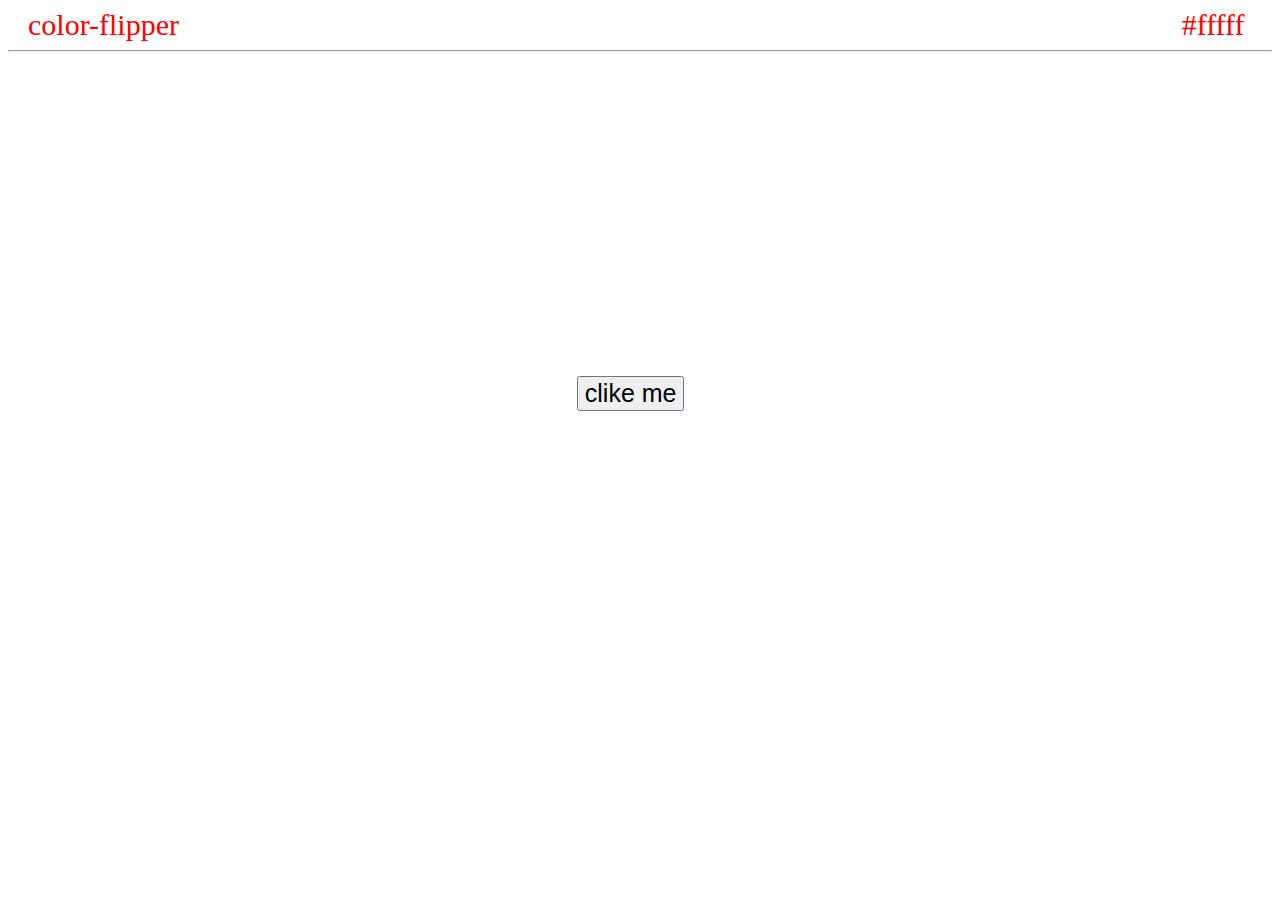
<file: color-change/coloe-change.html>
<!DOCTYPE html>
<html lang="en">
<head>
    <meta charset="UTF-8">
    <meta name="viewport" content="width=device-width, initial-scale=1.0">
    <title>Color-changer  </title>
    <style>
        #head{
            font-size: 30px;
            color: red;
            padding-left: 20px;
        }
        #color{
            margin-left:80%;
        }
        button{
            margin-top: 25%;
            margin-left: 45%;
            font-size: 25px;
        }
    </style>
</head>
<body id="back">

    <div id="head">color-flipper
        <span id="color">#fffff</span>
    </div><hr>
    <div >
        <div>
            <button id="but"> clike me</button>
        </div>
    </div>
     
    <script>
       const but=document.getElementById('but')
       const color=document.getElementById('color')
       const back=document.getElementById('back')
const hex=[0,1,2,3,4,5,6,7,8,9,'a','b','c','d','e', 'f']

but.addEventListener('click',changebg)

function changebg(){
    let hexcolor="#"
    for(let i=1;i<=6;i++){
        hexcolor= hexcolor+randomv()
    }
    back.style.background=hexcolor
    color.innerHTML=hexcolor
}



function randomv(){
let random = Math.floor(Math.random()*16)
 return hex[random]
}




    </script>

</body>
</html>
</file>
<file: calculater/style.css>
body{
    background-color: #cefbfb; 
    margin-left: 40%;   
}
.calculater{
    width: 300px;
    border-radius:10px;
    background-color: #27303d;
    padding: 10px;
    box-shadow: 4px 4px 10px #0a9296;
}

.display{
    height:60px;
    font-size:24px;
    text-align: right;
    padding: 5px;
    background-color:#818b72;
    border: 1px solid #ccc;
    border-radius: 5px;
    margin-bottom: 10px;
    overflow: auto;
}

.buttons{
display: grid;
grid-template-columns: repeat(4,3fr);
gap: 5px;
}

button{
    height: 80px;
    width: 70px;
    font-size: 25px;
    border: none;
    border-radius: 5px;
    cursor: pointer;
    background-color: #e2dbc0;
}

button:hover{
    background-color:#ca5858;
}
</file>
<file: style.css>
body{
    background: #000;
    color: aliceblue;
}
#a{
    border: 4px solid rgb(85, 85, 85); 
    width: 500px;
    height: 1000px;
    align-items: center;
    margin-left: 25%;
    background: #202020;
    border-radius: 20px;
}

#img{
    margin-top: 50%;
    margin-left: 30%;
    border-radius: 50%;  
    
}
h1{
    margin-left: 25%;
    padding-top: 5px;
}
h2{
    margin-left: 25%;
    padding-top: 5px;
    color: yellow;
}
h3{
    margin-left: 20%;
    padding-top: 5px;
}
p{
    display: inline-block;
    width: 300px;
    height: 30px;
    border-radius: 10px;
    text-align: center;
    margin-left: 23%;
    padding-top: 10px;
    background: #3d3d3d;

    border: 2px solid black;

}
p:hover{
    background: #000;
}
h1:hover,h2:hover,h3:hover{
    color: #000;
}
</file>
<file: login.css>
*{
    margin: 0px;
    padding: 0px;
  
}

body{
    object-fit: cover;
    background-image: linear-gradient(to right, #f1ee3e 0%, #110266 100%);        
    
}
.main{
    border: 2px  2px  2px solid rgb(255, 255, 255);
    border-radius: 40px;
    box-shadow: 0px 0px 15px rgb(255, 255, 255),
    10px 10px 10px;
    box-shadow: -15px -15px 15px rgb(255, 255, 255),
    10px 10px 10px;
    margin-top: 150px;
   margin-left: 400px;
    height: 500px;
    width: 500px;
    backdrop-filter: blur(10px);
    padding-top: 3px;   
    background-image: linear-gradient(to top, #006577 0%, #3955f5 100%);
}


#n{
    margin-left: 20%;
    margin-top: 30%;
}
label{
    font-size: 25px;
    color:#000000;
    font-weight: 1000;
    text-shadow: 10px 3px 10px rgb(0, 0, 0),
                 2px 2px 2px,
                 2px 2px 2px;
                 margin-top: 30px;
    
}
label:hover{
    text-shadow: 10px 13px 10px #1a004b,
                 2px 2px 2px,
                 2px 2px 2px;
}
input{
    width: 80%;
    height: 40px;
    border-radius: 10px;
    font-size: 20px;
    font-style: italic;
    padding-left: 10px;
    margin-top: 20px;
    color: #31012d;
    font-weight: 550;
    background-image: linear-gradient(-225deg, #CBBACC 0%, #2580B3 100%);
    box-shadow: 0px 0px 10px rgb(255, 255, 255);
}
input:hover{
    background-image: linear-gradient(-225deg, #B6CEE8 0%, #26dda6 100%);}
#u{
    position: absolute;
    margin-top: 25px;
    margin-left: 5px;
    width: 30px;
    height: 30px;
    opacity: 1; 
}
#u:hover{
    opacity: 0;
}
#l{
    text-align:center;    
    width: 30px;
    height: 30px;
    opacity: 1;
}
#l:hover{
    opacity: 0;
}
#p{
    margin-left: 20%;
    padding-top: 20px;
    
}
#submit{
   margin-left: 32%;
   margin-top: 80px;
   width: 35%;
}
</file>
